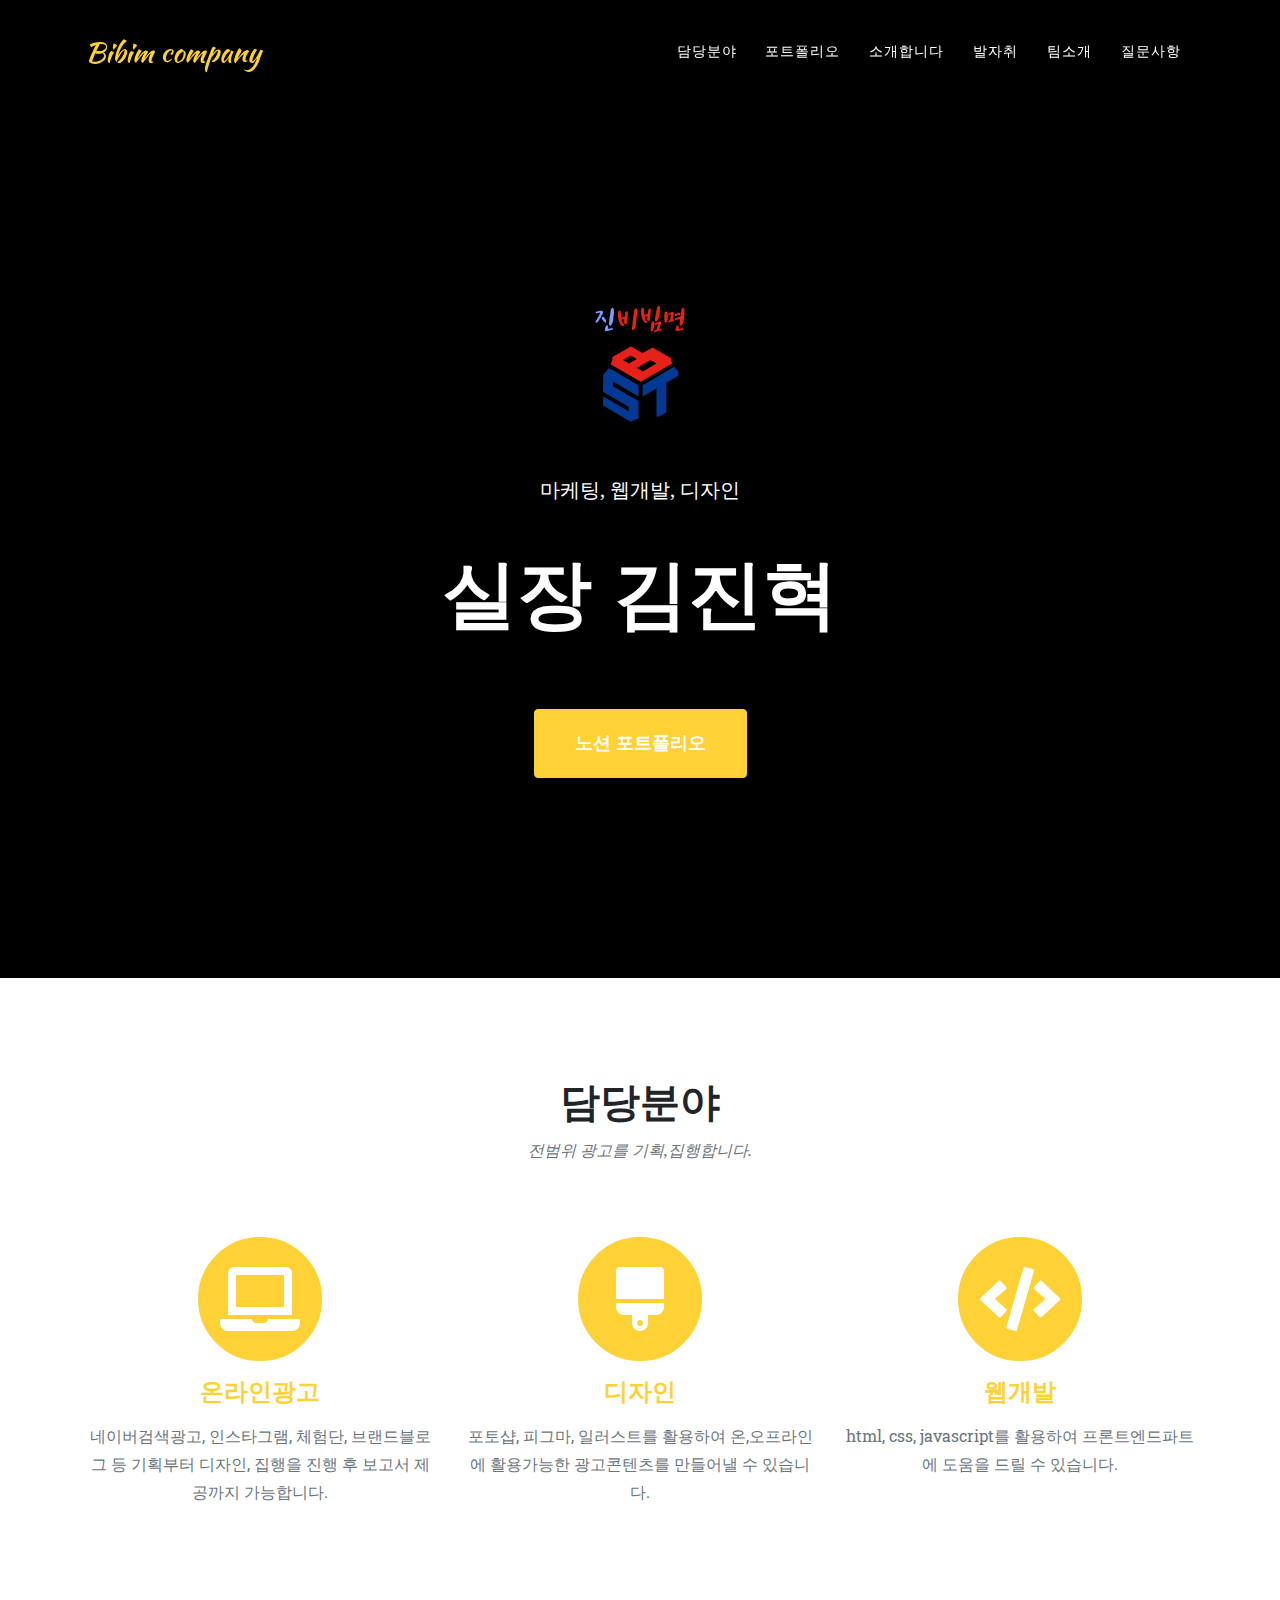
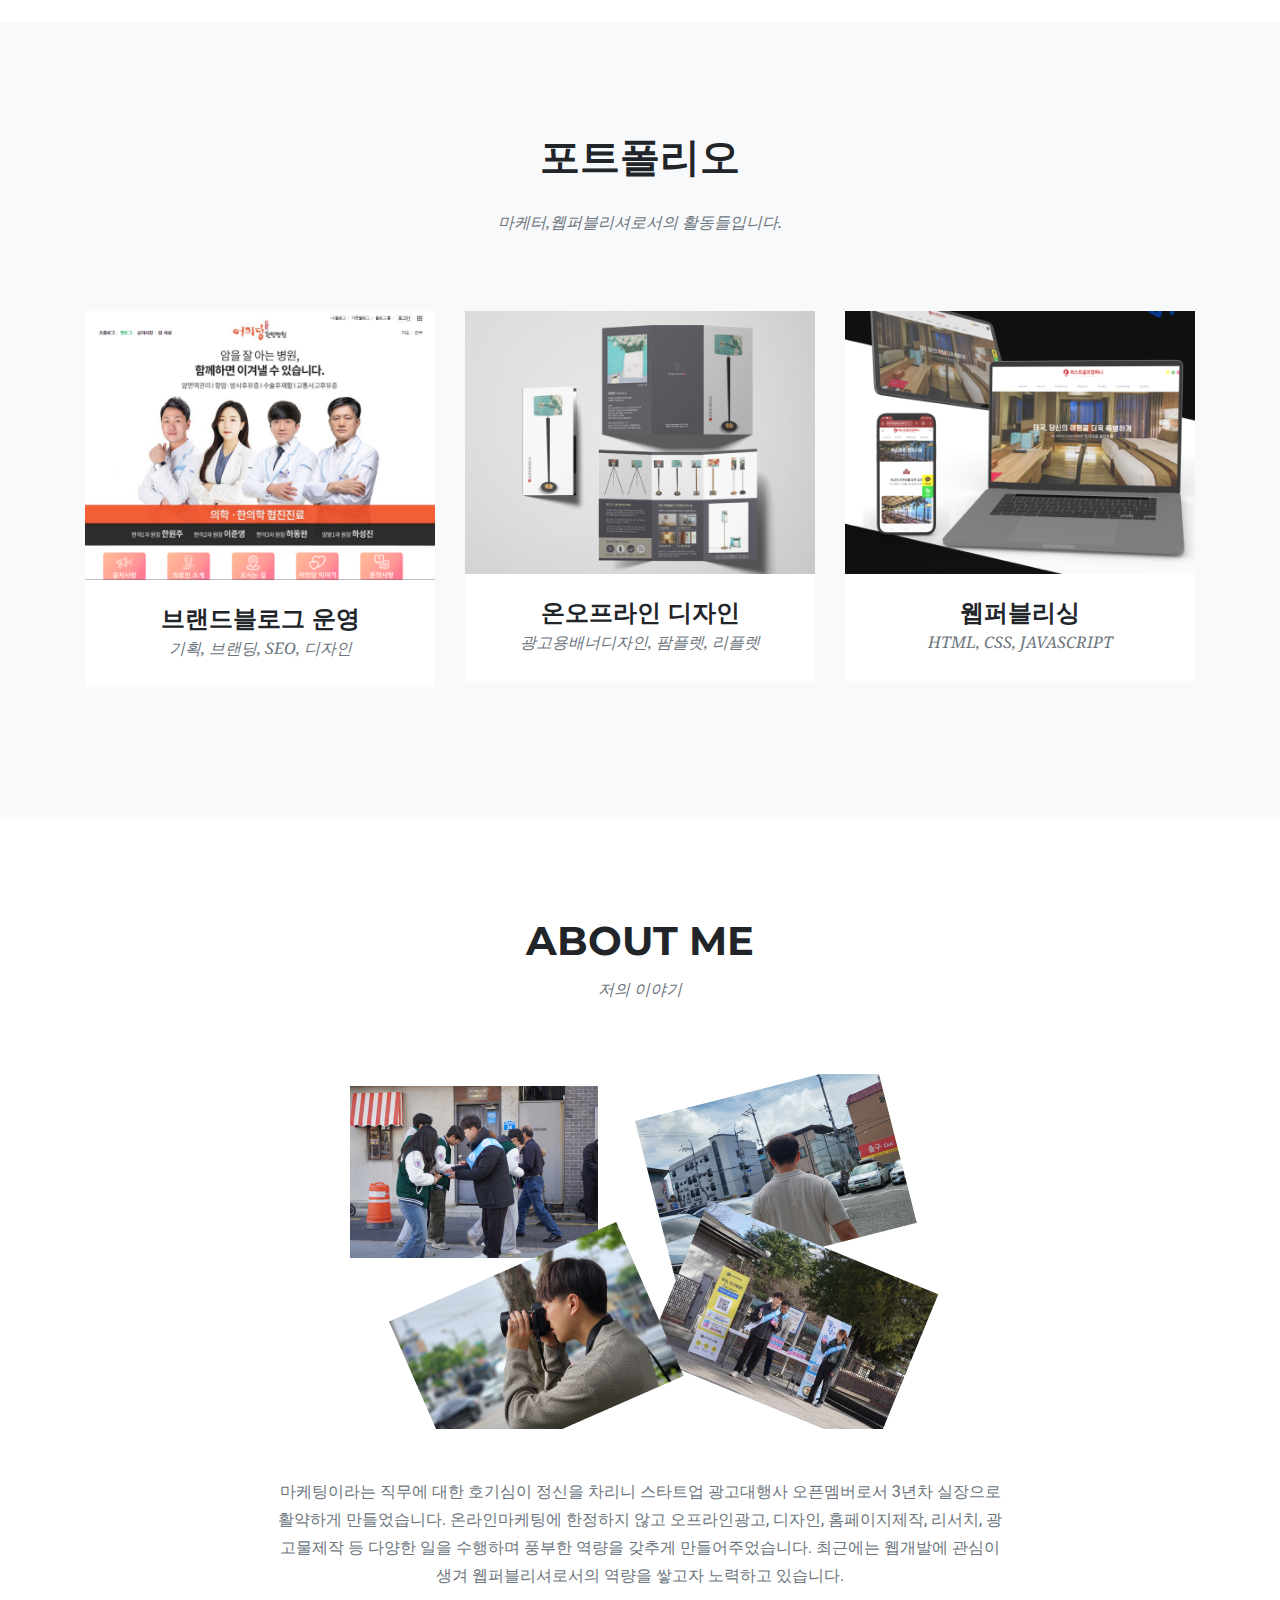
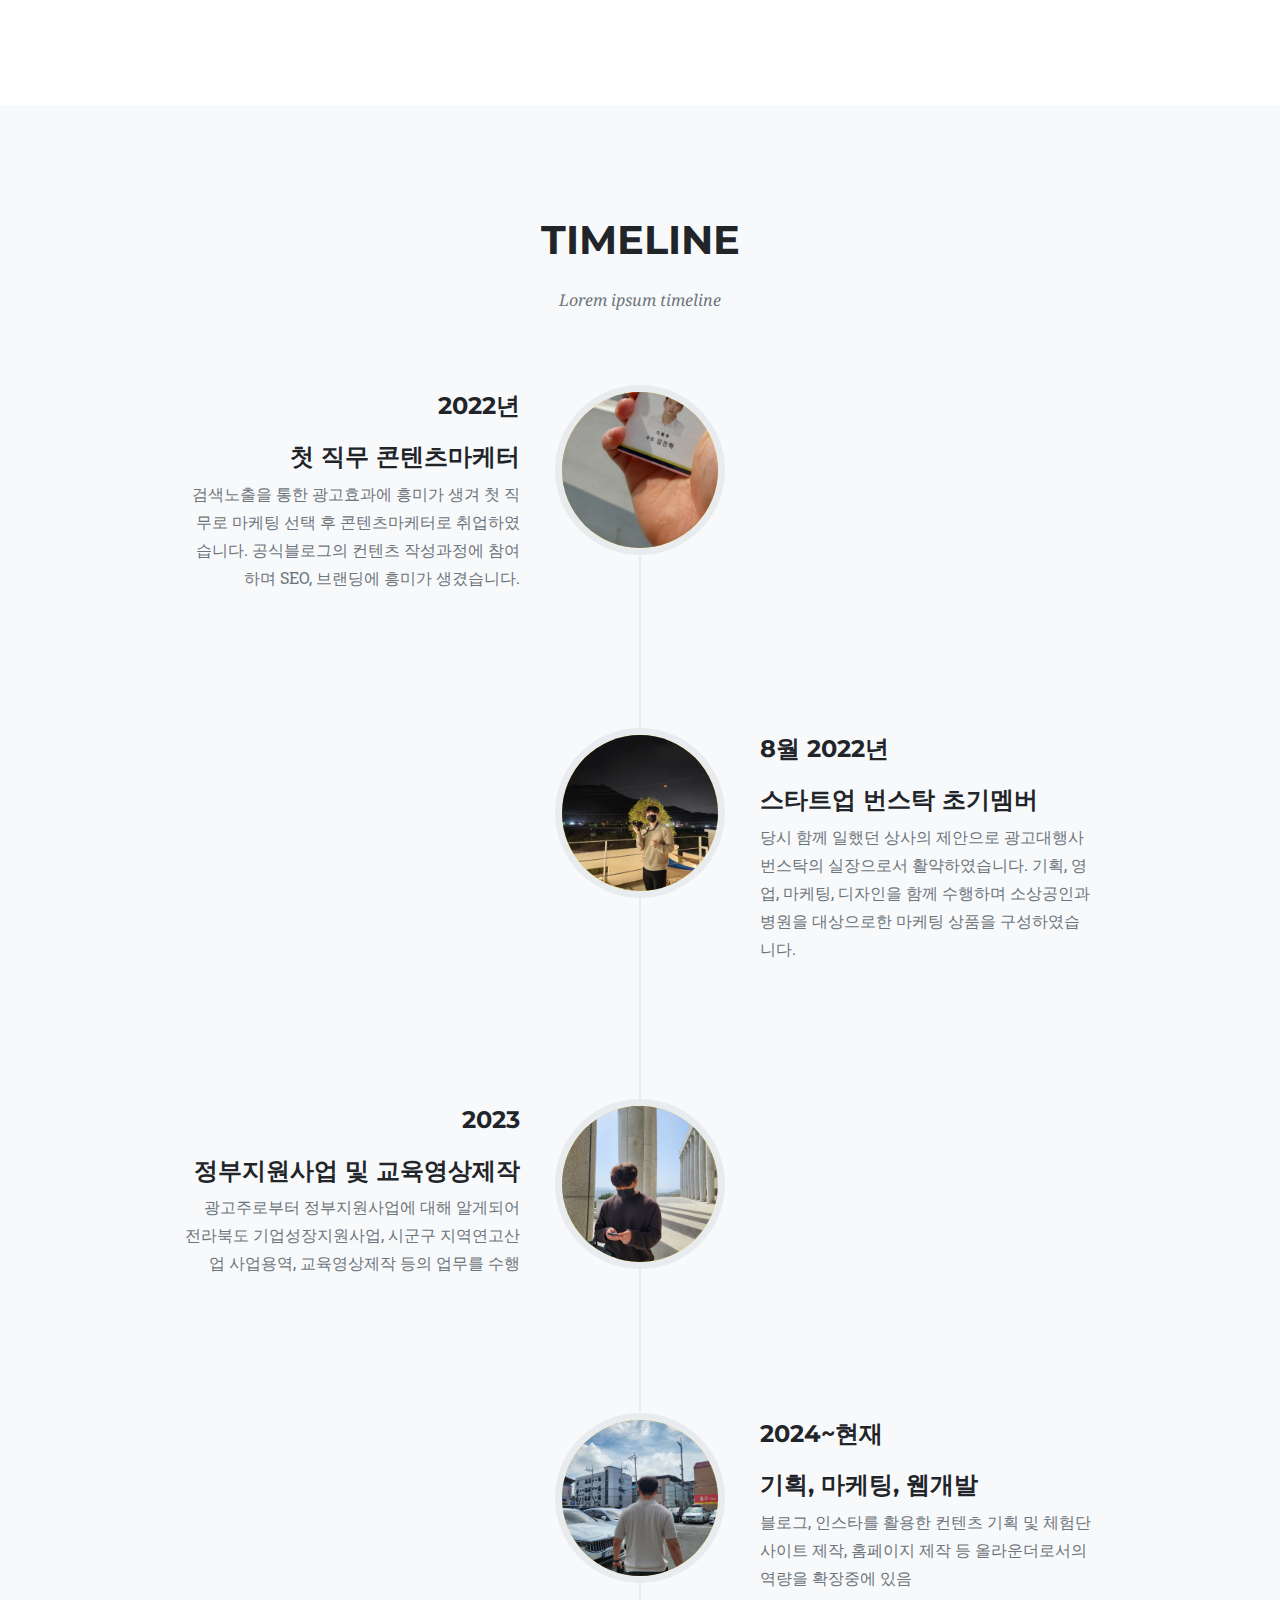
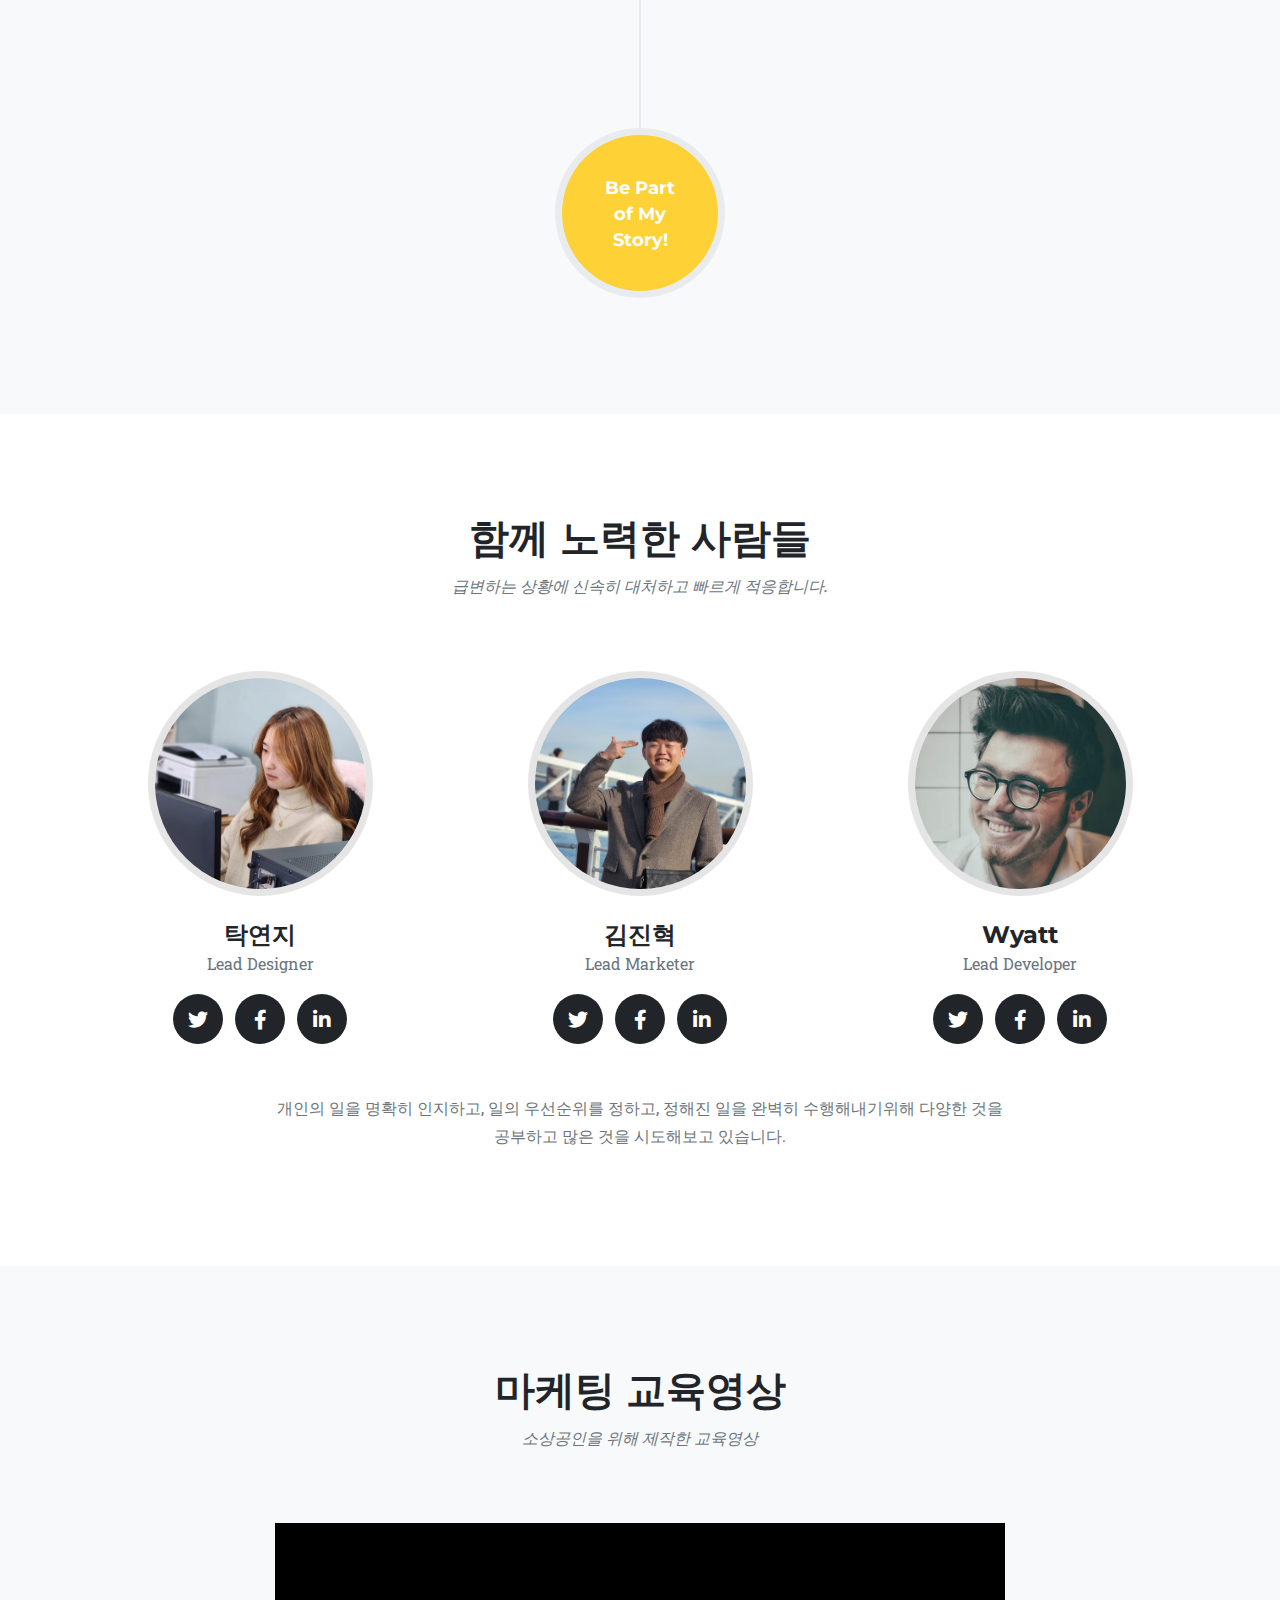
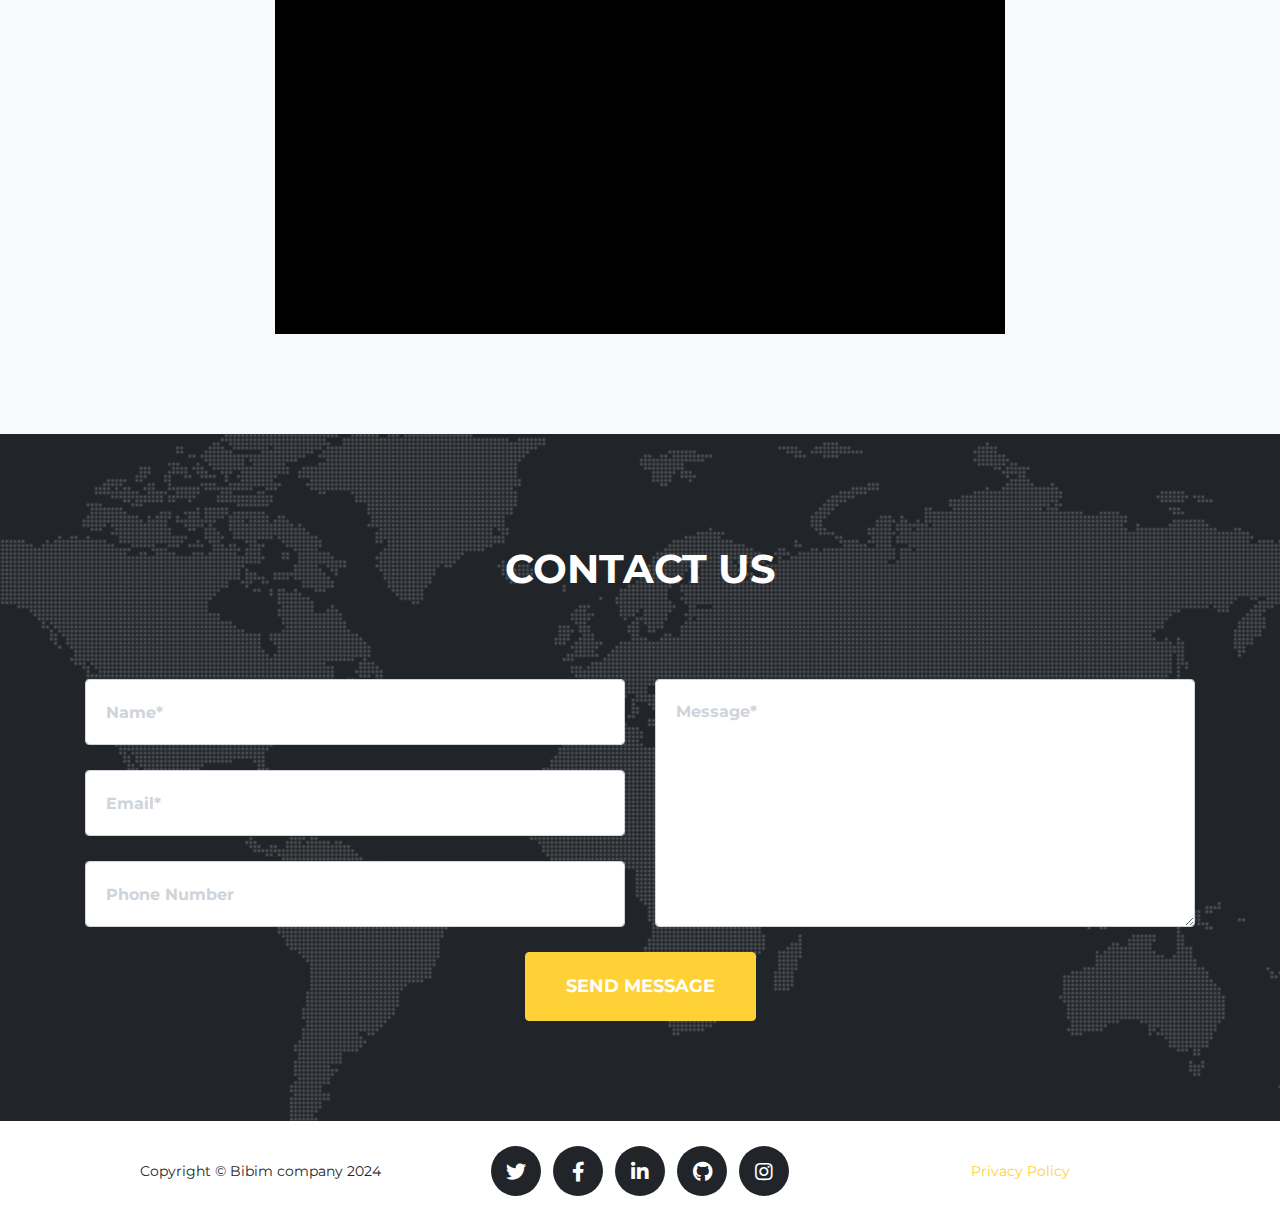
<file: index.html>
<!DOCTYPE html>
<html lang="en">

  <head>
  
<!-- Google tag (gtag.js) -->
<script async src="https://www.googletagmanager.com/gtag/js?id=G-B6THLQCXBZ"></script>
<script>
  window.dataLayer = window.dataLayer || [];
  function gtag(){dataLayer.push(arguments);}
  gtag('js', new Date());

  gtag('config', 'G-B6THLQCXBZ');
</script>

<meta property="og:image" content="assets/img/중간.png">
    <meta property="og:description" content="김실장의 홈페이지">
  <meta charset="utf-8">
  <meta name="viewport" content="width=device-width, initial-scale=1, shrink-to-fit=no">
  <meta name="description" content="Site description">
  <meta name="author" content="Your Name">
  <link rel="canonical" href="http://localhost:4000/bibimland/">

  <title>Bibim company</title>

  <!-- Bootstrap core CSS -->
  <link href="assets/css/bootstrap.min.css" rel="stylesheet" />

  <!-- Custom fonts for this template -->
  <link href="assets/css/all.min.css" rel="stylesheet" type="text/css">
  
    
      <link href="https://fonts.googleapis.com/css?family=Montserrat:400,700" rel="stylesheet" type="text/css">
    
      <link href="https://fonts.googleapis.com/css?family=Kaushan+Script" rel="stylesheet" type="text/css">
    
      <link href="https://fonts.googleapis.com/css?family=Droid+Serif:400,700,400italic,700italic" rel="stylesheet" type="text/css">
    
      <link href="https://fonts.googleapis.com/css?family=Roboto+Slab:400,100,300,700" rel="stylesheet" type="text/css">
    
  
  <!-- Custom styles for this theme -->
	  <link href="assets/css/videostyle.css" rel="stylesheet" />
  <!--<link href="assets/css/agency.min.css" rel="stylesheet">-->
  <link href="assets/css/agency.css" rel="stylesheet" />

  <!-- Page container change top padding when nav shrinks -->
  
</head>


  <body id="page-top">

        <!-- Navigation -->
  <nav class="navbar navbar-expand-lg navbar-dark fixed-top" id="mainNav">
    <div class="container">
	  <a class="navbar-brand js-scroll-trigger" href="#page-top">Bibim company</a>
      <button class="navbar-toggler navbar-toggler-right" type="button" data-toggle="collapse" data-target="#navbarResponsive" aria-controls="navbarResponsive" aria-expanded="false" aria-label="Toggle navigation">
        Menu
        <i class="fas fa-bars"></i>
      </button>
      <div class="collapse navbar-collapse" id="navbarResponsive">
        <ul class="navbar-nav text-uppercase ml-auto">
        
        
          <li class="nav-item"><a class="nav-link js-scroll-trigger" href="#services">담당분야</a></li>
        
          <li class="nav-item"><a class="nav-link js-scroll-trigger" href="#portfolio">포트폴리오</a></li>
        
          <li class="nav-item"><a class="nav-link js-scroll-trigger" href="#about">소개합니다</a></li>
        
          <li class="nav-item"><a class="nav-link js-scroll-trigger" href="#timeline">발자취</a></li>
        
          <li class="nav-item"><a class="nav-link js-scroll-trigger" href="#team">팀소개</a></li>
        
          <li class="nav-item"><a class="nav-link js-scroll-trigger" href="#contact">질문사항</a></li>
        
        
        </ul>
      </div>
    </div>
  </nav>
  <!-- End Navigation -->
  
  <!-- Header -->
  
  <header class="masthead">
  <div class="container">
    <div class="intro-text">
	      <div class="intro-image">     
        <a href="https://naver.me/F2YW3Usx" target="_blank">
          <img src="assets/img/진비빔면로고.png" alt="Image description" class="img-fluid">
        </a>
      </div>
      <div class="intro-lead-in">
        <p>마케팅, 웹개발, 디자인</p>
      </div>
      <div class="intro-heading text-uppercase">
        <p class="split-text">실장 김진혁</p>
      </div>
      <a class="btn btn-primary btn-xl text-uppercase js-scroll-trigger" href="https://trusting-tub-0de.notion.site/c681e4bc4a3e4fbf8a28fd00ad5f1ec8?pvs=4" target="_blank">노션 포트폴리오</a>
    </div>
  </div>
</header>

  
  <!-- End Header -->

<!-- Services -->
<section class="page-section" id="services">
  <div class="container">

    <div class="row">
      <div class="col-lg-12 text-center">
        <h2 class="section-heading text-uppercase">담당분야</h2>
        <h3 class="section-subheading text-muted">전범위 광고를 기획,집행합니다.</h3>
      </div>
    </div>

    <div class="row text-center">

      <div class="col-md-4">
        <a href="https://blog.naver.com/tyj4387/223432375154">
          <span class="fa-stack fa-4x">
            <i class="fas fa-circle fa-stack-2x text-primary"></i>
            <i class="fas fa-laptop fa-stack-1x fa-inverse"></i>
          </span>
          <h4 class="service-heading">온라인광고</h4>
        </a>
        <p class="text-muted">네이버검색광고, 인스타그램, 체험단, 브랜드블로그 등 기획부터 디자인, 집행을 진행 후 보고서 제공까지 가능합니다.</p>
      </div>

      <div class="col-md-4">
        <a href="https://blog.naver.com/tyj4387/223329481347">
          <span class="fa-stack fa-4x">
            <i class="fas fa-circle fa-stack-2x text-primary"></i>
            <i class="fas fa-brush fa-stack-1x fa-inverse"></i>
          </span>
          <h4 class="service-heading">디자인</h4>
        </a>
        <p class="text-muted">포토샵, 피그마, 일러스트를 활용하여 온,오프라인에 활용가능한 광고콘텐츠를 만들어낼 수 있습니다.</p>
      </div>

      <div class="col-md-4">
        <a href="https://blog.naver.com/tyj4387/223325746128">
          <span class="fa-stack fa-4x">
            <i class="fas fa-circle fa-stack-2x text-primary"></i>
            <i class="fas fa-code fa-stack-1x fa-inverse"></i>
          </span>
          <h4 class="service-heading">웹개발</h4>
        </a>
        <p class="text-muted">html, css, javascript를 활용하여 프론트엔드파트에 도움을 드릴 수 있습니다.</p>
      </div>

    </div>

  </div>
</section>


<!-- End Services -->
<!-- Portfolio Grid -->

<section class="bg-light page-section" id="portfolio">
  <div class="container">
    <div class="row">
      <div class="col-lg-12 text-center">
        <h2 class="section-heading text-uppercase"><p>포트폴리오</p>
</h2>
        <h3 class="section-subheading text-muted"><p>마케터,웹퍼블리셔로서의 활동들입니다.</p>
</h3>
      </div>
    </div>
    <div class="row">
	
      <div class="col-md-4 col-sm-6 portfolio-item">
        <a class="portfolio-link" data-toggle="modal" href="#p1">
          <div class="portfolio-hover">
            <div class="portfolio-hover-content">
              <i class="fas fa-plus fa-3x"></i>
            </div>
          </div>
          <img class="img-fluid" src="assets/img/portfolio/브랜드블로그어의당.png" alt="">
        </a>
        <div class="portfolio-caption">
          <h4>브랜드블로그 운영</h4>
          <p class="text-muted">기획, 브랜딩, SEO, 디자인</p>
        </div>
      </div>
	
      <div class="col-md-4 col-sm-6 portfolio-item">
        <a class="portfolio-link" data-toggle="modal" href="#p2">
          <div class="portfolio-hover">
            <div class="portfolio-hover-content">
              <i class="fas fa-plus fa-3x"></i>
            </div>
          </div>
          <img class="img-fluid" src="assets/img/portfolio/디자인.png" alt="">
        </a>
        <div class="portfolio-caption">
          <h4>온오프라인 디자인</h4>
          <p class="text-muted">광고용배너디자인, 팜플렛, 리플렛</p>
        </div>
      </div>
	
      <div class="col-md-4 col-sm-6 portfolio-item">
        <a class="portfolio-link" data-toggle="modal" href="#p3">
          <div class="portfolio-hover">
            <div class="portfolio-hover-content">
              <i class="fas fa-plus fa-3x"></i>
            </div>
          </div>
          <img class="img-fluid" src="assets/img/portfolio/홈페이지.png" alt="">
        </a>
        <div class="portfolio-caption">
          <h4>웹퍼블리싱</h4>
          <p class="text-muted">HTML, CSS, JAVASCRIPT</p>
        </div>
      </div>
	
    </div>
  </div>
</section>

<!-- Portfolio Modals -->


<div
  class="portfolio-modal modal fade"
  id="p1"
  tabindex="-1"
  role="dialog"
  aria-hidden="true"
>
  <div class="modal-dialog">
    <div class="modal-content">
      <div class="close-modal" data-dismiss="modal">
        <div class="lr">
          <div class="rl"></div>
        </div>
      </div>
      <div class="container">
        <div class="row">
          <div class="col-lg-8 mx-auto">
            <div class="modal-body">
              <!-- Project Details Go Here -->
              <h2 class="text-uppercase">브랜드블로그 운영</h2>
<p class="item-intro text-muted">기획, 브랜딩, SEO, 디자인</p>

<div class="row">
  <div class="col-md-6">
    <img class="img-fluid" src="assets/img/portfolio/브랜드블로그어의당.png" alt="image alt text">
  </div>

  <div class="col-md-6">
    <p><strong>콘텐츠마케팅 집행</strong><br>
      전주 어의당한방병원, 푸른안과, 노블요양원</p>

    <ul class="list-unstyled">
      <li>홈페이지형 블로그 제작</li>
      <li>SEO</li>
      <li>콘텐츠 캘린더 작성 및 집행</li>
      <li>콘텐츠 맞춤 배너 디자인</li>
    </ul>
  </div>
</div>
              <button
                class="btn btn-primary"
                data-dismiss="modal"
                type="button"
              >
                <i class="fas fa-times"></i>
                닫기
              </button>
            </div>
          </div>
        </div>
      </div>
    </div>
  </div>
</div>



<div
  class="portfolio-modal modal fade"
  id="p2"
  tabindex="-1"
  role="dialog"
  aria-hidden="true"
>
  <div class="modal-dialog">
    <div class="modal-content">
      <div class="close-modal" data-dismiss="modal">
        <div class="lr">
          <div class="rl"></div>
        </div>
      </div>
      <div class="container">
        <div class="row">
          <div class="col-lg-8 mx-auto">
            <div class="modal-body">
              <!-- Project Details Go Here -->
              <h2 class="text-uppercase">온오프라인 디자인</h2>
              <p class="item-intro text-muted">광고용배너디자인, 팜플렛, 리플렛</p>
              <img
                class="img-fluid d-block mx-auto"
                src="assets/img/portfolio/테스트디자인.png"
                alt="image alt text"
              />
              <p><p>블로그, 홈페이지에 사용되는 배너를 디자인하고, 오프라인에서 쓰일 수 있는 <br/>리플렛 디자인과 제품 배송까지 도움을 드릴 수 있습니다.</p>

<ul class="list-inline">
  <li>• 포토샵</li>
  <li>• 피그마</li>
  <li>• 일러스트</li>
</ul>

</p>
              <button
                class="btn btn-primary"
                data-dismiss="modal"
                type="button"
              >
                <i class="fas fa-times"></i>
                닫기
              </button>
            </div>
          </div>
        </div>
      </div>
    </div>
  </div>
</div>



<div
  class="portfolio-modal modal fade"
  id="p3"
  tabindex="-1"
  role="dialog"
  aria-hidden="true"
>
  <div class="modal-dialog">
    <div class="modal-content">
      <div class="close-modal" data-dismiss="modal">
        <div class="lr">
          <div class="rl"></div>
        </div>
      </div>
      <div class="container">
        <div class="row">
          <div class="col-lg-8 mx-auto">
            <div class="modal-body">
              <!-- Project Details Go Here -->
              <h2 class="text-uppercase">웹퍼블리싱</h2>
              <p class="item-intro text-muted">HTML, CSS, JAVASCRIPT</p>
              <img
                class="img-fluid d-block mx-auto"
                src="assets/img/portfolio/테스트3.png"
                alt="image alt text"
              />
              <p><p>html, css, javascript의 구조를 이해하고 적용하여 <br/>
	      프론트엔드개발, 웹퍼블리싱에도 도움을 드릴 수 있습니다.</p>

<ul class="list-inline">
  <li>• 반응형 홈페이지 제작</li>
  <li>• 랜딩페이지 제작</li>
  <li>• 웹디자인</li>
</ul>

</p>
              <button
                class="btn btn-primary"
                data-dismiss="modal"
                type="button"
              >
                <i class="fas fa-times"></i>
                닫기
              </button>
            </div>
          </div>
        </div>
      </div>
    </div>
  </div>
</div>


<!-- End Portfolio Modals -->


<!-- About -->

<section class="page-section" id="about">
  <div class="container">
    <div class="row">
      <div class="col-lg-12 text-center">
        <h2 class="section-heading text-uppercase">About me</h2>
        <h3 class="section-subheading text-muted">저의 이야기</h3>
      </div>
    </div>
    <div class="row justify-content-center">
      <div class="col-lg-8 text-center">
        <a href="https://naver.me/F2YW3Usx" target="_blank">
          <img src="assets/img/중간.png" alt="Image description" class="img-fluid">
        </a>
      </div>
    </div>
    <div class="row mt-5">  <div class="col-lg-8 mx-auto text-center">
        <div class="large text-muted">
          <p>마케팅이라는 직무에 대한 호기심이 정신을 차리니 스타트업 광고대행사 오픈멤버로서 3년차 실장으로 활약하게 만들었습니다. 온라인마케팅에 한정하지 않고 오프라인광고, 디자인, 홈페이지제작, 리서치, 광고물제작 등 다양한 일을 수행하며 풍부한 역량을 갖추게 만들어주었습니다. 최근에는 웹개발에 관심이 생겨 웹퍼블리셔로서의 역량을 쌓고자 노력하고 있습니다.</p>
        </div>
      </div>
    </div>
  </div>
</section>


<!-- End About -->
<!-- About -->

  <section class="bg-light page-section" id="timeline">
    <div class="container">
      <div class="row">
        <div class="col-lg-12 text-center">
          <h2 class="section-heading text-uppercase"><p>Timeline</p>
</h2>
          <h3 class="section-subheading text-muted">Lorem ipsum timeline</h3>
        </div>
      </div>
      <div class="row">
        <div class="col-lg-12">
          <ul class="timeline">
                <li>
              <div class="timeline-image">
                <img class="rounded-circle img-fluid" src="assets/img/timeline/시작1.png" alt="">
              </div>
              <div class="timeline-panel">
                <div class="timeline-heading">
                  <h4><p>2022년</p>
</h4>
                  <h4 class="subheading">첫 직무 콘텐츠마케터</h4>
                </div>
                <div class="timeline-body">
                  <div class="text-muted"><p>검색노출을 통한 광고효과에 흥미가 생겨 첫 직무로 마케팅 선택 후 콘텐츠마케터로 취업하였습니다. 공식블로그의 컨텐츠 작성과정에 참여하며 SEO, 브랜딩에 흥미가 생겼습니다.</p>
</div>
                </div>
              </div>
            </li>
		  
                <li class="timeline-inverted">
              
            <div class="timeline-image">
                <img class="rounded-circle img-fluid" src="assets/img/timeline/시작2.png" alt="">
              </div>
              <div class="timeline-panel">
                <div class="timeline-heading">
                  <h4><p>8월 2022년</p>
</h4>
                  <h4 class="subheading">스타트업 번스탁 초기멤버</h4>
                </div>
                <div class="timeline-body">
                  <div class="text-muted"><p>당시 함께 일했던 상사의 제안으로 광고대행사 번스탁의 실장으로서 활약하였습니다. 기획, 영업, 마케팅, 디자인을 함께 수행하며 소상공인과 병원을 대상으로한 마케팅 상품을 구성하였습니다. </p>
</div>
                </div>
              </div>
            </li>
		  
                <li>
              <div class="timeline-image">
                <img class="rounded-circle img-fluid" src="assets/img/timeline/시작3.png" alt="image alt text">
              </div>
              <div class="timeline-panel">
                <div class="timeline-heading">
                  <h4><p>2023</p>
</h4>
                  <h4 class="subheading">정부지원사업 및 교육영상제작</h4>
                </div>
                <div class="timeline-body">
                  <div class="text-muted"><p>광고주로부터 정부지원사업에 대해 알게되어 전라북도 기업성장지원사업, 시군구 지역연고산업 사업용역, 교육영상제작 등의 업무를 수행</p>
</div>
                </div>
              </div>
            </li>
		  
                <li class="timeline-inverted">
              
            <div class="timeline-image">
                <img class="rounded-circle img-fluid" src="assets/img/timeline/시작4.png" alt="">
              </div>
              <div class="timeline-panel">
                <div class="timeline-heading">
                  <h4><p>2024~현재</p>
</h4>
                  <h4 class="subheading">기획, 마케팅, 웹개발</h4>
                </div>
                <div class="timeline-body">
                  <div class="text-muted"><p>블로그, 인스타를 활용한 컨텐츠 기획 및 체험단 사이트 제작, 홈페이지 제작 등 올라운더로서의 역량을 확장중에 있음</p>
</div>
                </div>
              </div>
            </li>
		  	
            
		  	
			<li class="timeline-inverted">
              <div class="timeline-image">
                <h4>Be Part <br> of My <br> Story!</h4>
              </div>
            </li>
		  

          </ul>
        </div>
      </div>
    </div>
  </section>

<!-- End About -->

<!-- Team -->

<section class="page-section" id="team">
<div class="container">
  <div class="row">
	<div class="col-lg-12 text-center">
	  <h2 class="section-heading text-uppercase">함께 노력한 사람들</h2>
	  <h3 class="section-subheading text-muted">급변하는 상황에 신속히 대처하고 빠르게 적응합니다.</h3>
	</div>
  </div>
  <div class="row d-flex justify-content-center">
  
	<div class="col-sm-4">
	  <div class="team-member">
		<img class="mx-auto rounded-circle" src="assets/img/team/대표 탁연지 1.png" alt="">
		<h4>탁연지</h4>
		<p class="text-muted">Lead Designer</p>
		<ul class="list-inline social-buttons">
		
		  <li class="list-inline-item">
			<a href="https://twitter.com">
			  <i class="fab fa-twitter"></i>
			</a>
		  </li>
		
		  <li class="list-inline-item">
			<a href="https://facebook.com">
			  <i class="fab fa-facebook-f"></i>
			</a>
		  </li>
		
		  <li class="list-inline-item">
			<a href="https://linkedin.com">
			  <i class="fab fa-linkedin-in"></i>
			</a>
		  </li>
		
		</ul>
	  </div>
	</div>
  
	<div class="col-sm-4">
	  <div class="team-member">
		<img class="mx-auto rounded-circle" src="assets/img/team/김진혁.png" alt="">
		<h4>김진혁</h4>
		<p class="text-muted">Lead Marketer</p>
		<ul class="list-inline social-buttons">
		
		  <li class="list-inline-item">
			<a href="https://twitter.com">
			  <i class="fab fa-twitter"></i>
			</a>
		  </li>
		
		  <li class="list-inline-item">
			<a href="https://facebook.com">
			  <i class="fab fa-facebook-f"></i>
			</a>
		  </li>
		
		  <li class="list-inline-item">
			<a href="https://linkedin.com">
			  <i class="fab fa-linkedin-in"></i>
			</a>
		  </li>
		
		</ul>
	  </div>
	</div>
  
	<div class="col-sm-4">
	  <div class="team-member">
		<img class="mx-auto rounded-circle" src="assets/img/team/2.jpg" alt="">
		<h4>Wyatt</h4>
		<p class="text-muted">Lead Developer</p>
		<ul class="list-inline social-buttons">
		
		  <li class="list-inline-item">
			<a href="https://twitter.com">
			  <i class="fab fa-twitter"></i>
			</a>
		  </li>
		
		  <li class="list-inline-item">
			<a href="https://facebook.com">
			  <i class="fab fa-facebook-f"></i>
			</a>
		  </li>
		
		  <li class="list-inline-item">
			<a href="https://linkedin.com">
			  <i class="fab fa-linkedin-in"></i>
			</a>
		  </li>
		
		</ul>
	  </div>
	</div>
  
  </div>
  <div class="row">
	<div class="col-lg-8 mx-auto text-center">
	  <div class="large text-muted"><p>개인의 일을 명확히 인지하고, 일의 우선순위를 정하고, 정해진 일을 완벽히 수행해내기위해 다양한 것을 공부하고 많은 것을 시도해보고 있습니다.</p>
</div>
	</div>
  </div>
</div>
</section>

<!-- End Team -->

<!-- NEW section -->
	<section class="bg-light page-section" id="교육영상">
  <div class="container">
    <div class="row">
      <div class="col-lg-12 text-center">
        <h2 class="section-heading text-uppercase">마케팅 교육영상</h2>
        <h3 class="section-subheading text-muted">소상공인을 위해 제작한 교육영상</h3>
      </div>
    </div>

    <div class="row justify-content-center"> <!-- 여기 수정 -->
      <div class="col-lg-8"> <!-- 여기도 수정 -->
        <div class="video-container">
          <div class="fitvid">
            <iframe width="100%" height="450" src="https://www.youtube.com/embed/tGck3p5MOEc?si=3FuGS5K4V2lFx6gq" title="YouTube video player" frameborder="0" allow="accelerometer; autoplay; clipboard-write; encrypted-media; gyroscope; picture-in-picture; web-share" referrerpolicy="strict-origin-when-cross-origin" allowfullscreen></iframe>
          </div>
        </div>
      </div>
    </div>
  </div>
</section>



<!-- Contact -->

<section class="page-section" id="contact">
  <div class="container">
    <div class="row">
      <div class="col-lg-12 text-center">
        <h2 class="section-heading text-uppercase">
          <p>Contact Us</p>
</h2>
        <h3 class="section-subheading text-muted"></h3>
      </div>
    </div>
    <div class="row">
      <div class="col-lg-12">
        <form id="contactForm"
          action="https://formspree.io/mayrzpgl"
          novalidate="novalidate" method="POST">
          <!--name="sentMessage"-->
          <div class="row">
            <div class="col-md-6">
              <div class="form-group">
                <input name="name" class="form-control" id="name" type="text"
                  placeholder="Name*"
                  required="required" data-validation-required-message="Please enter your name.">
                <p class="help-block text-danger"></p>
              </div>
              <div class="form-group">
                <input name="_replyto" class="form-control" id="email" type="email"
                  placeholder="Email*"
                  required="required" data-validation-required-message="Please enter your email address.">
                <p class="help-block text-danger"></p>
              </div>
              <div class="form-group">
                <input name="phone" class="form-control" id="phone" type="tel"
                  placeholder="Phone Number"
                  required="required" data-validation-required-message="Please enter your phone number.">
                <p class="help-block text-danger"></p>
              </div>
            </div>
            <div class="col-md-6">
              <div class="form-group">
                <textarea name="message" class="form-control" id="message"
                  placeholder="Message*"
                  required="required" data-validation-required-message="Please enter a message."></textarea>
                <p class="help-block text-danger"></p>
              </div>
            </div>
            <input type="hidden" name="_subject" id="email-subject"
              value="Contact Form Submission">
            <div class="clearfix"></div>
            <div class="col-lg-12 text-center">
              <div id="success"></div>
              <button id="sendMessageButton" class="btn btn-primary btn-xl text-uppercase"
                type="submit">Send Message</button>
            </div>
            <input type="text" name="_gotcha" style="display:none">
            <input type="hidden" name="_next" value="#" />
          </div>
        </form>
      </div>
    </div>
  </div>
</section>

<!-- End Contact -->


	  <!-- Footer -->
<footer class="footer" id="footer" style="background-color: white">
  <div class="container">
    
    <div class="row align-items-center">
      <div class="col-md-4">
        <span class="copyright"
          >Copyright &copy; Bibim company 2024</span
        >
      </div>
      <!-- Social Media -->
      <div class="col-md-4">
        <ul class="list-inline social-buttons">
          
          <li class="list-inline-item">
            
            <a href="https://twitter.com">
              <i class="fab fa-twitter"></i>
            </a>
            
          </li>
          
          <li class="list-inline-item">
            
            <a href="https://facebook.com">
              <i class="fab fa-facebook-f"></i>
            </a>
            
          </li>
          
          <li class="list-inline-item">
            
            <a href="https://linkedin.com">
              <i class="fab fa-linkedin-in"></i>
            </a>
            
          </li>
          
          <li class="list-inline-item">
            
            <a href="https://github.com/apclim">
              <i class="fab fa-github"></i>
            </a>
            
          </li>
          
          <li class="list-inline-item">
            
            <a href="https://instagram.com/bibim_adventure">
              <i class="fab fa-instagram"></i>
            </a>
            
          </li>
          
        </ul>
      </div>
      <!-- Legal -->
      <div class="col-md-4">
        <ul class="list-inline quicklinks">
          <li class="list-inline-item">
            <a href="legal"
              >Privacy Policy</a
            >
          </li>
        </ul>
      </div>
    </div>
    
  </div>
</footer>

<!-- End Footer -->


	  <!-- Bootstrap core JavaScript -->
	  <script src="assets/js/jquery.min.js"></script>
	  <script src="assets/js/bootstrap.bundle.min.js"></script>

	  <!-- Plugin JavaScript -->
	  <script src="assets/js/jquery.easing.min.js"></script>

	  <!-- Contact form JavaScript -->
	  <script src="assets/js/jqBootstrapValidation.js"></script>
	  <script src="assets/js/contact_me.js"></script>

	  <!-- Custom scripts for this template -->
	  <script src="assets/js/agency.min.js"></script>
<!--제이쿼리 스크립트 추가-->
	  <script src="assets/js/jquery.min.js"></script>
<script src="assets/js/jquery.fitvids.js"></script>
	  <script>
  $(document).ready(function(){
    // Target your .container, .wrapper, .post, etc.
    $("#thing-with-videos").fitVids();
  });
</script>
  </body>
</html>
</file>
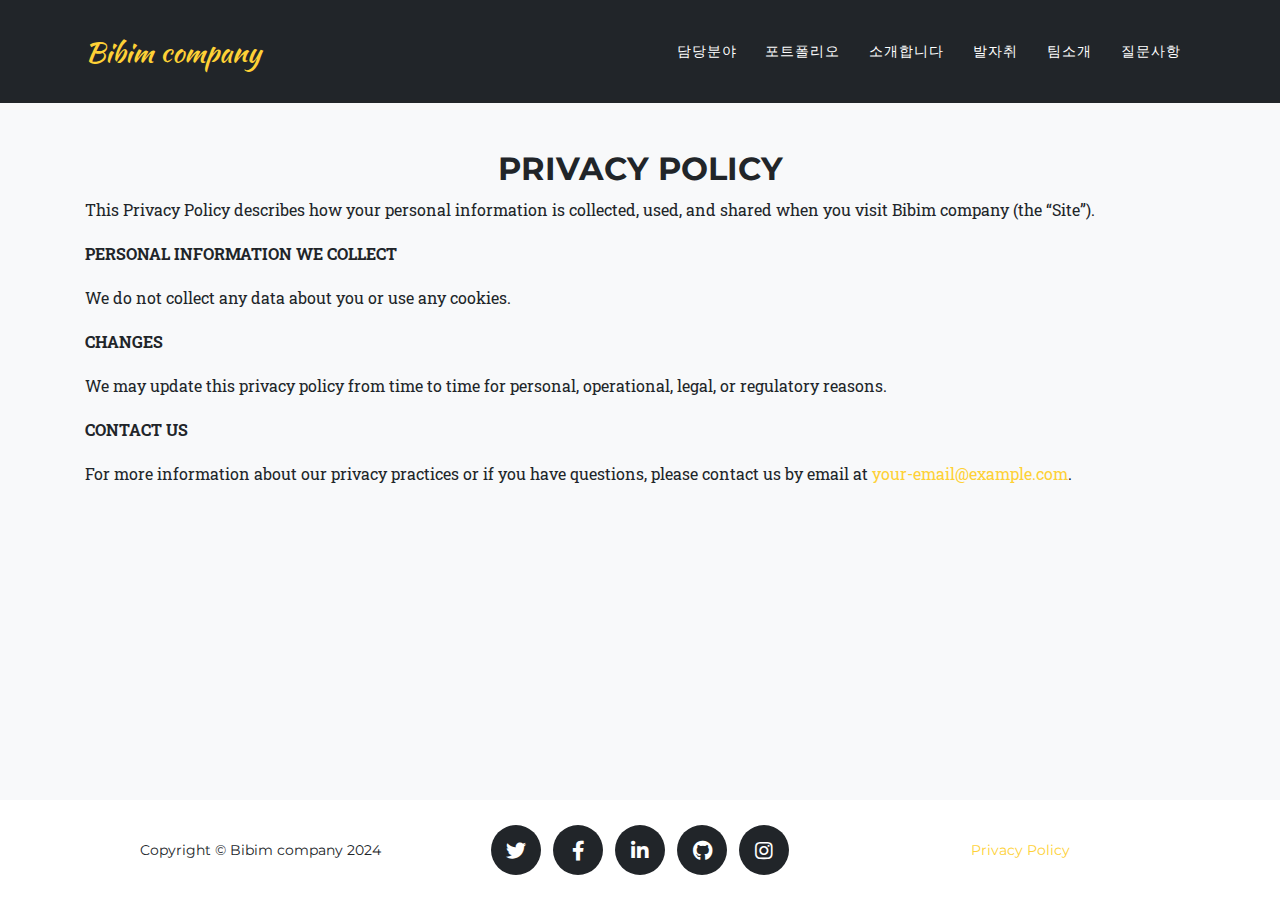
<file: legal.html>
<!DOCTYPE html>
<html lang="en">

  <head>
  

  <meta charset="utf-8">
  <meta name="viewport" content="width=device-width, initial-scale=1, shrink-to-fit=no">
  <meta name="description" content="Site description">
  <meta name="author" content="Your Name">
  <link rel="canonical" href="http://localhost:4000/bibimland/legal.html">

  <title>Privacy Policy | Bibim company</title>

  <!-- Bootstrap core CSS -->
  <link href="assets/css/bootstrap.min.css" rel="stylesheet" />

  <!-- Custom fonts for this template -->
  <link href="assets/css/all.min.css" rel="stylesheet" type="text/css">
  
    
      <link href="https://fonts.googleapis.com/css?family=Montserrat:400,700" rel="stylesheet" type="text/css">
    
      <link href="https://fonts.googleapis.com/css?family=Kaushan+Script" rel="stylesheet" type="text/css">
    
      <link href="https://fonts.googleapis.com/css?family=Droid+Serif:400,700,400italic,700italic" rel="stylesheet" type="text/css">
    
      <link href="https://fonts.googleapis.com/css?family=Roboto+Slab:400,100,300,700" rel="stylesheet" type="text/css">
    
  
  <!-- Custom styles for this theme -->
  <!--<link href="assets/css/agency.min.css" rel="stylesheet">-->
  <link href="assets/css/agency.css" rel="stylesheet" />

  <!-- Page container change top padding when nav shrinks -->
  
  <style>
    #pagecontainer {
      padding-top: 150px;
    }
    @media only screen and (max-width: 991px) {
      #pagecontainer {
        padding-top: 100px;
      }
    }
  </style>
  
</head>


  <body id="page-top">

      <!-- Navigation -->
<nav
  class="navbar navbar-expand-lg navbar-dark fixed-top"
  id="mainNav"
  style="background-color: #212529"
>
  <div class="container">
    <a class="navbar-brand js-scroll-trigger" href="/bibimland/#">Bibim company</a>
    <button
      class="navbar-toggler navbar-toggler-right"
      type="button"
      data-toggle="collapse"
      data-target="#navbarResponsive"
      aria-controls="navbarResponsive"
      aria-expanded="false"
      aria-label="Toggle navigation"
    >
      Menu<i class="fas fa-bars"></i>
    </button>
    <div class="collapse navbar-collapse" id="navbarResponsive">
      <ul class="navbar-nav text-uppercase ml-auto">
      <li class="nav-item"><a
            class="nav-link js-scroll-trigger"
            href="/bibimland/#services"
            >담당분야</a
          ></li><li class="nav-item"><a
            class="nav-link js-scroll-trigger"
            href="/bibimland/#portfolio"
            >포트폴리오</a
          ></li><li class="nav-item"><a
            class="nav-link js-scroll-trigger"
            href="/bibimland/#about"
            >소개합니다</a
          ></li><li class="nav-item"><a
            class="nav-link js-scroll-trigger"
            href="/bibimland/#timeline"
            >발자취</a
          ></li><li class="nav-item"><a
            class="nav-link js-scroll-trigger"
            href="/bibimland/#team"
            >팀소개</a
          ></li><li class="nav-item"><a
            class="nav-link js-scroll-trigger"
            href="/bibimland/#contact"
            >질문사항</a
          ></li>
      </ul>
    </div>
  </div>
</nav>
<!-- End Navigation -->



<script>
document.getElementById("page-top").className="bg-light";
</script>


<div class="container" id="pagecontainer">
<div class="col-lg-12 text-center">
	<h2 class="section-heading text-uppercase">Privacy Policy</h2>
</div>

<p>This Privacy Policy describes how your personal information is collected, used, and shared when you visit Bibim company (the “Site”).</p>

<p><strong>PERSONAL INFORMATION WE COLLECT</strong></p>

<p>We do not collect any data about you or use any cookies.</p>

<p><strong>CHANGES</strong></p>

<p>We may update this privacy policy from time to time for personal, operational, legal, or regulatory reasons.</p>

<p><strong>CONTACT US</strong></p>

<p>For more information about our privacy practices or if you have questions, please contact us by email at <a href="mailto:your-email@example.com">your-email@example.com</a>.</p>

</div>


	  <!-- Footer -->
<footer class="footer" id="footer" style="background-color: white">
  <div class="container">
    
    <div class="row align-items-center">
      <div class="col-md-4">
        <span class="copyright"
          >Copyright &copy; Bibim company 2024</span
        >
      </div>
      <!-- Social Media -->
      <div class="col-md-4">
        <ul class="list-inline social-buttons">
          
          <li class="list-inline-item">
            
            <a href="https://twitter.com">
              <i class="fab fa-twitter"></i>
            </a>
            
          </li>
          
          <li class="list-inline-item">
            
            <a href="https://facebook.com">
              <i class="fab fa-facebook-f"></i>
            </a>
            
          </li>
          
          <li class="list-inline-item">
            
            <a href="https://linkedin.com">
              <i class="fab fa-linkedin-in"></i>
            </a>
            
          </li>
          
          <li class="list-inline-item">
            
            <a href="https://github.com/apclim">
              <i class="fab fa-github"></i>
            </a>
            
          </li>
          
          <li class="list-inline-item">
            
            <a href="https://instagram.com/bibim_adventure">
              <i class="fab fa-instagram"></i>
            </a>
            
          </li>
          
        </ul>
      </div>
      <!-- Legal -->
      <div class="col-md-4">
        <ul class="list-inline quicklinks">
          <li class="list-inline-item">
            <a href="legal"
              >Privacy Policy</a
            >
          </li>
        </ul>
      </div>
    </div>
    
  </div>
</footer>

<script>
  fixPageShort();
  function fixPageShort() {
    if (window.innerHeight > document.body.offsetHeight) {
      document.getElementById("footer").style.position = "fixed";
      document.getElementById("footer").style.bottom = 0;
      document.getElementById("footer").style.right = 0;
      document.getElementById("footer").style.left = 0;
      document.getElementById("footer").style.width = "100%";
    }
  }
</script>

<!-- End Footer -->


	  <!-- Bootstrap core JavaScript -->
	  <script src="assets/js/jquery.min.js"></script>
	  <script src="assets/js/bootstrap.bundle.min.js"></script>

	  <!-- Plugin JavaScript -->
	  <script src="assets/js/jquery.easing.min.js"></script>

	  <!-- Contact form JavaScript -->
	  <script src="assets/js/jqBootstrapValidation.js"></script>
	  <script src="assets/js/contact_me.js"></script>

	  <!-- Custom scripts for this template -->
	  <script src="assets/js/agency.min.js"></script>

  </body>
</html>
</file>
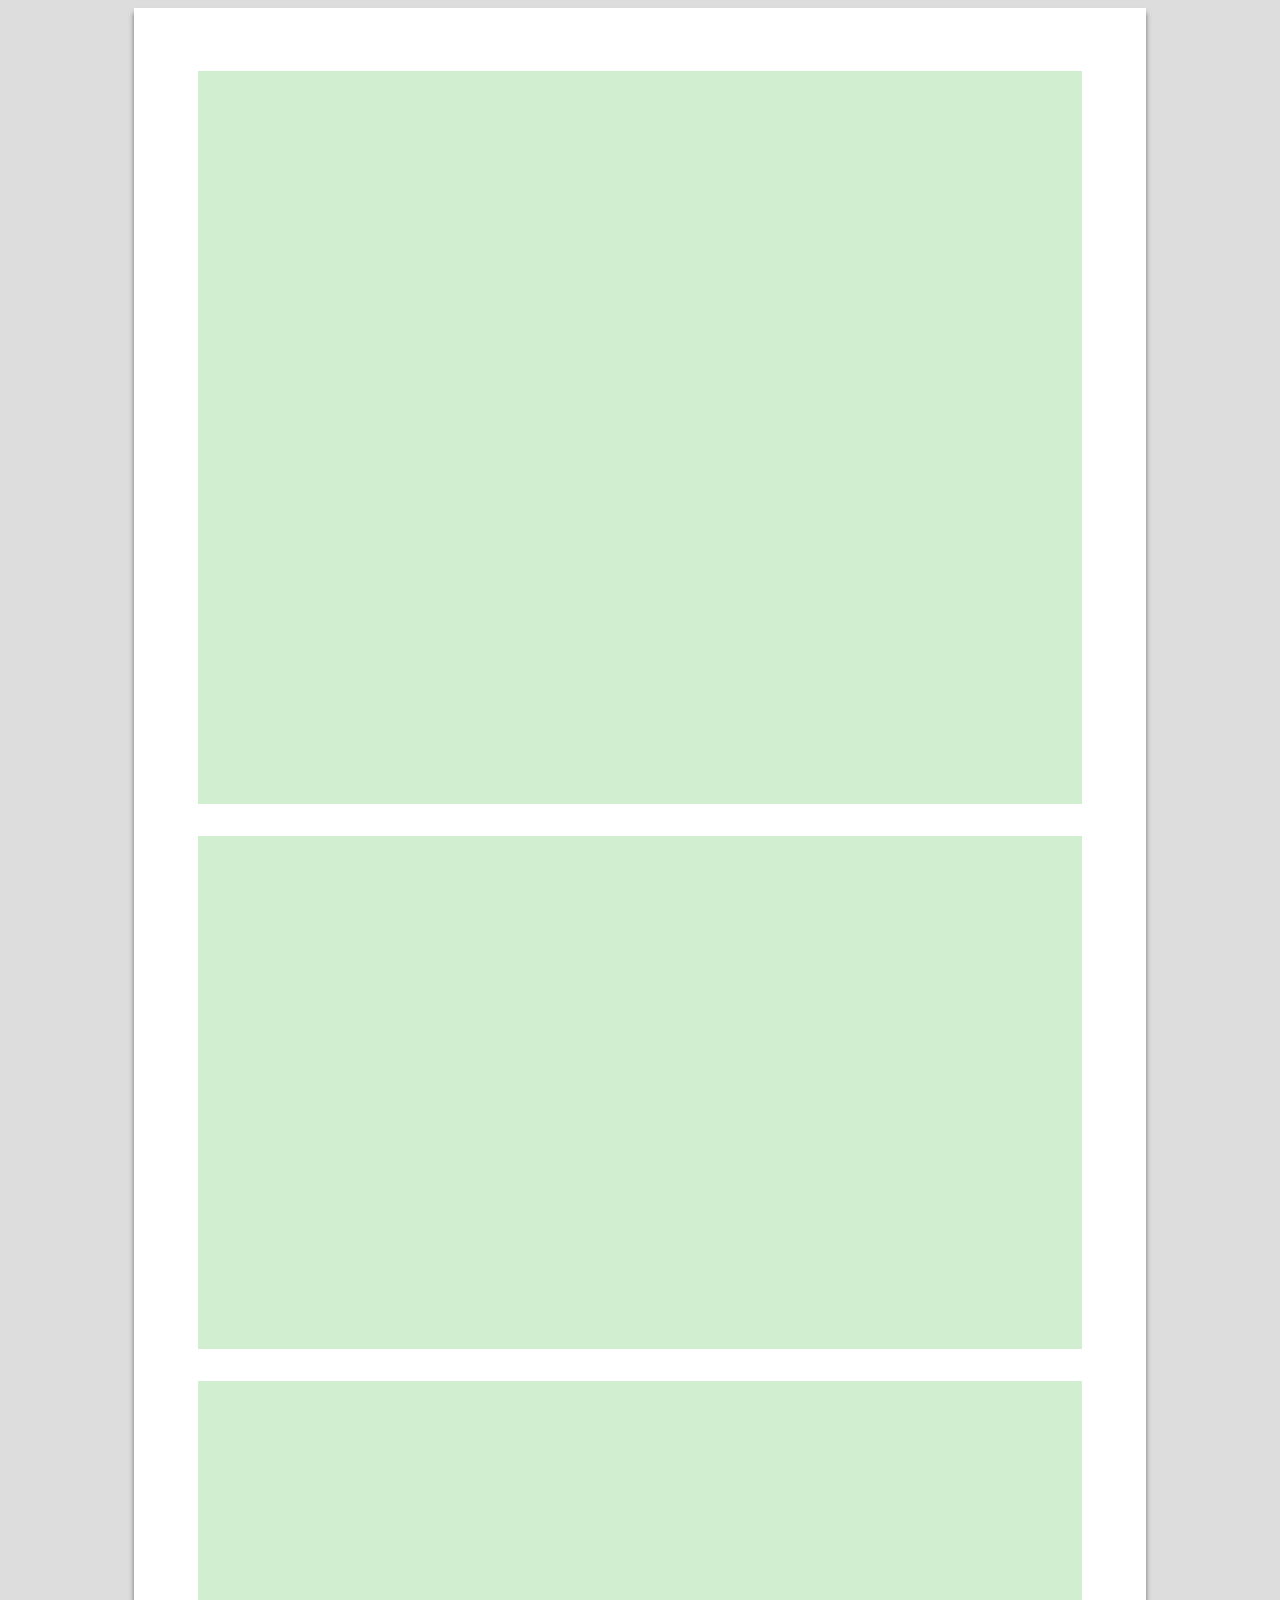
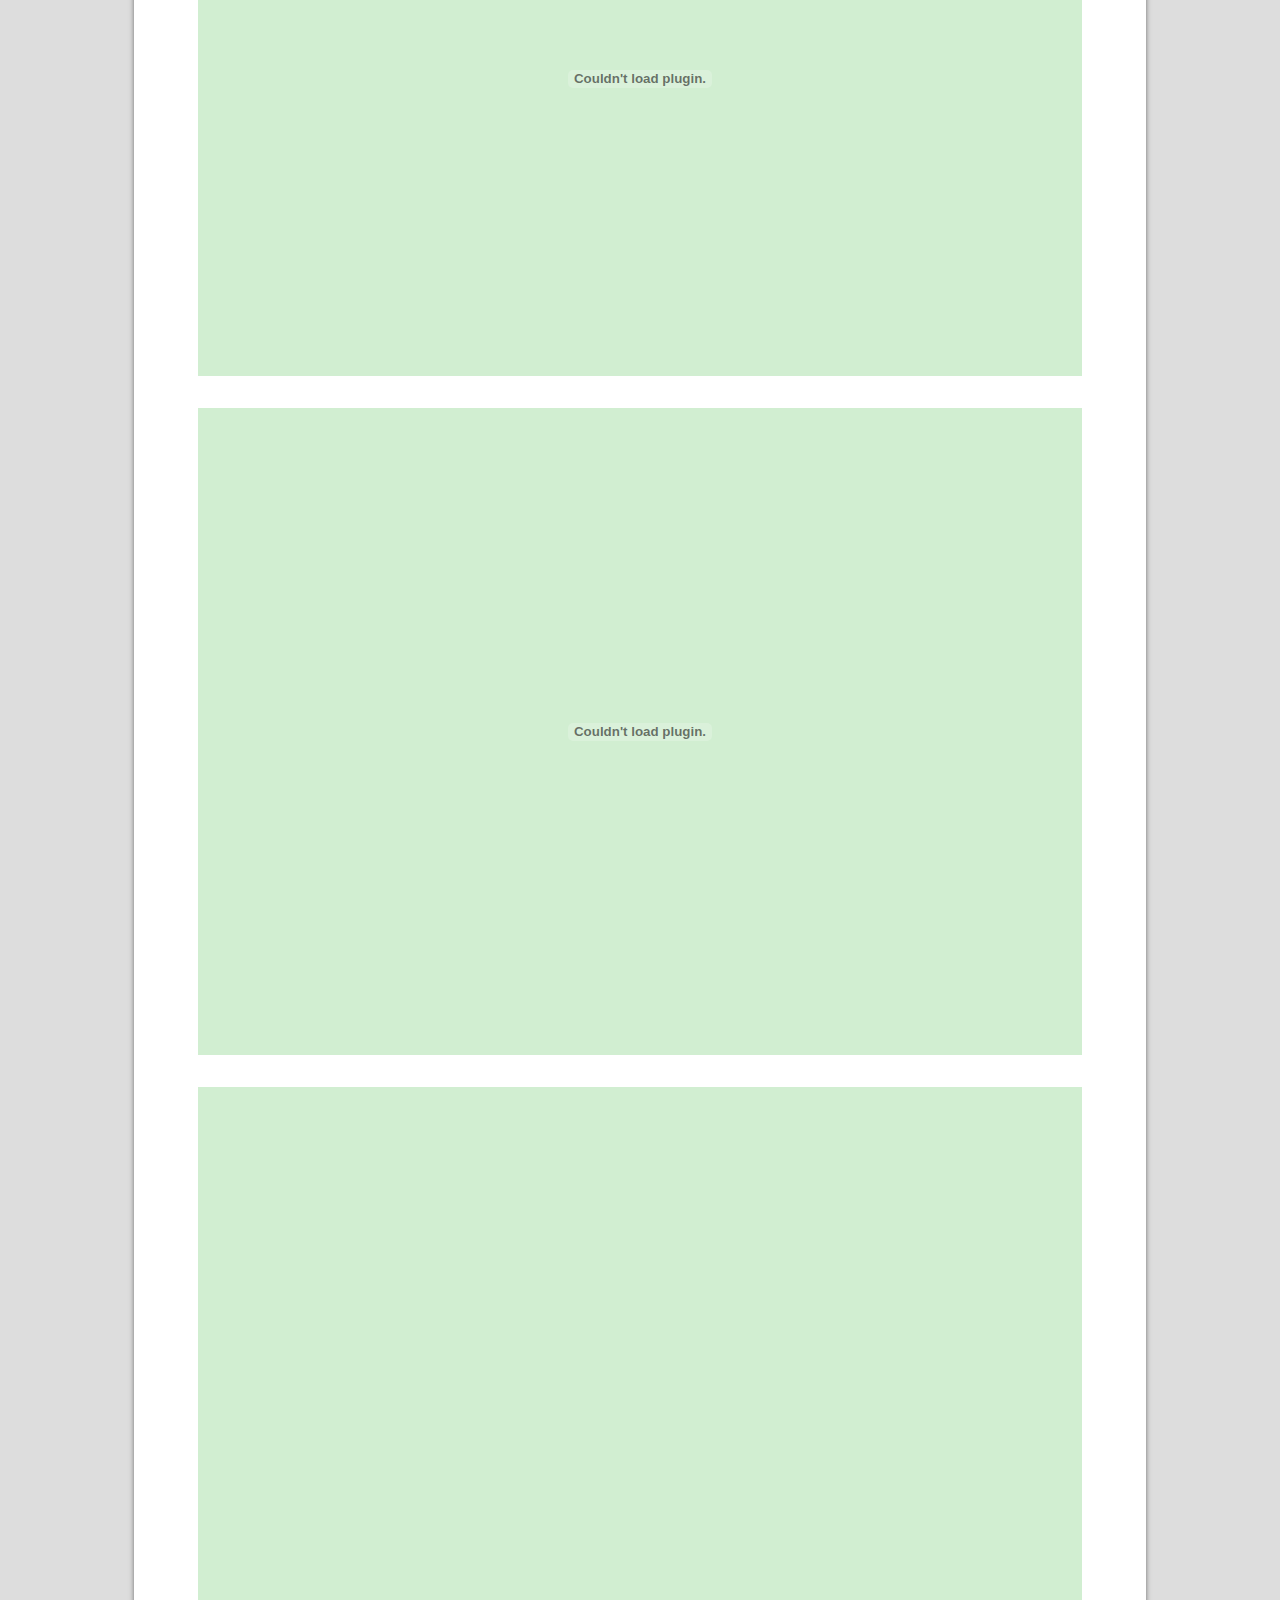
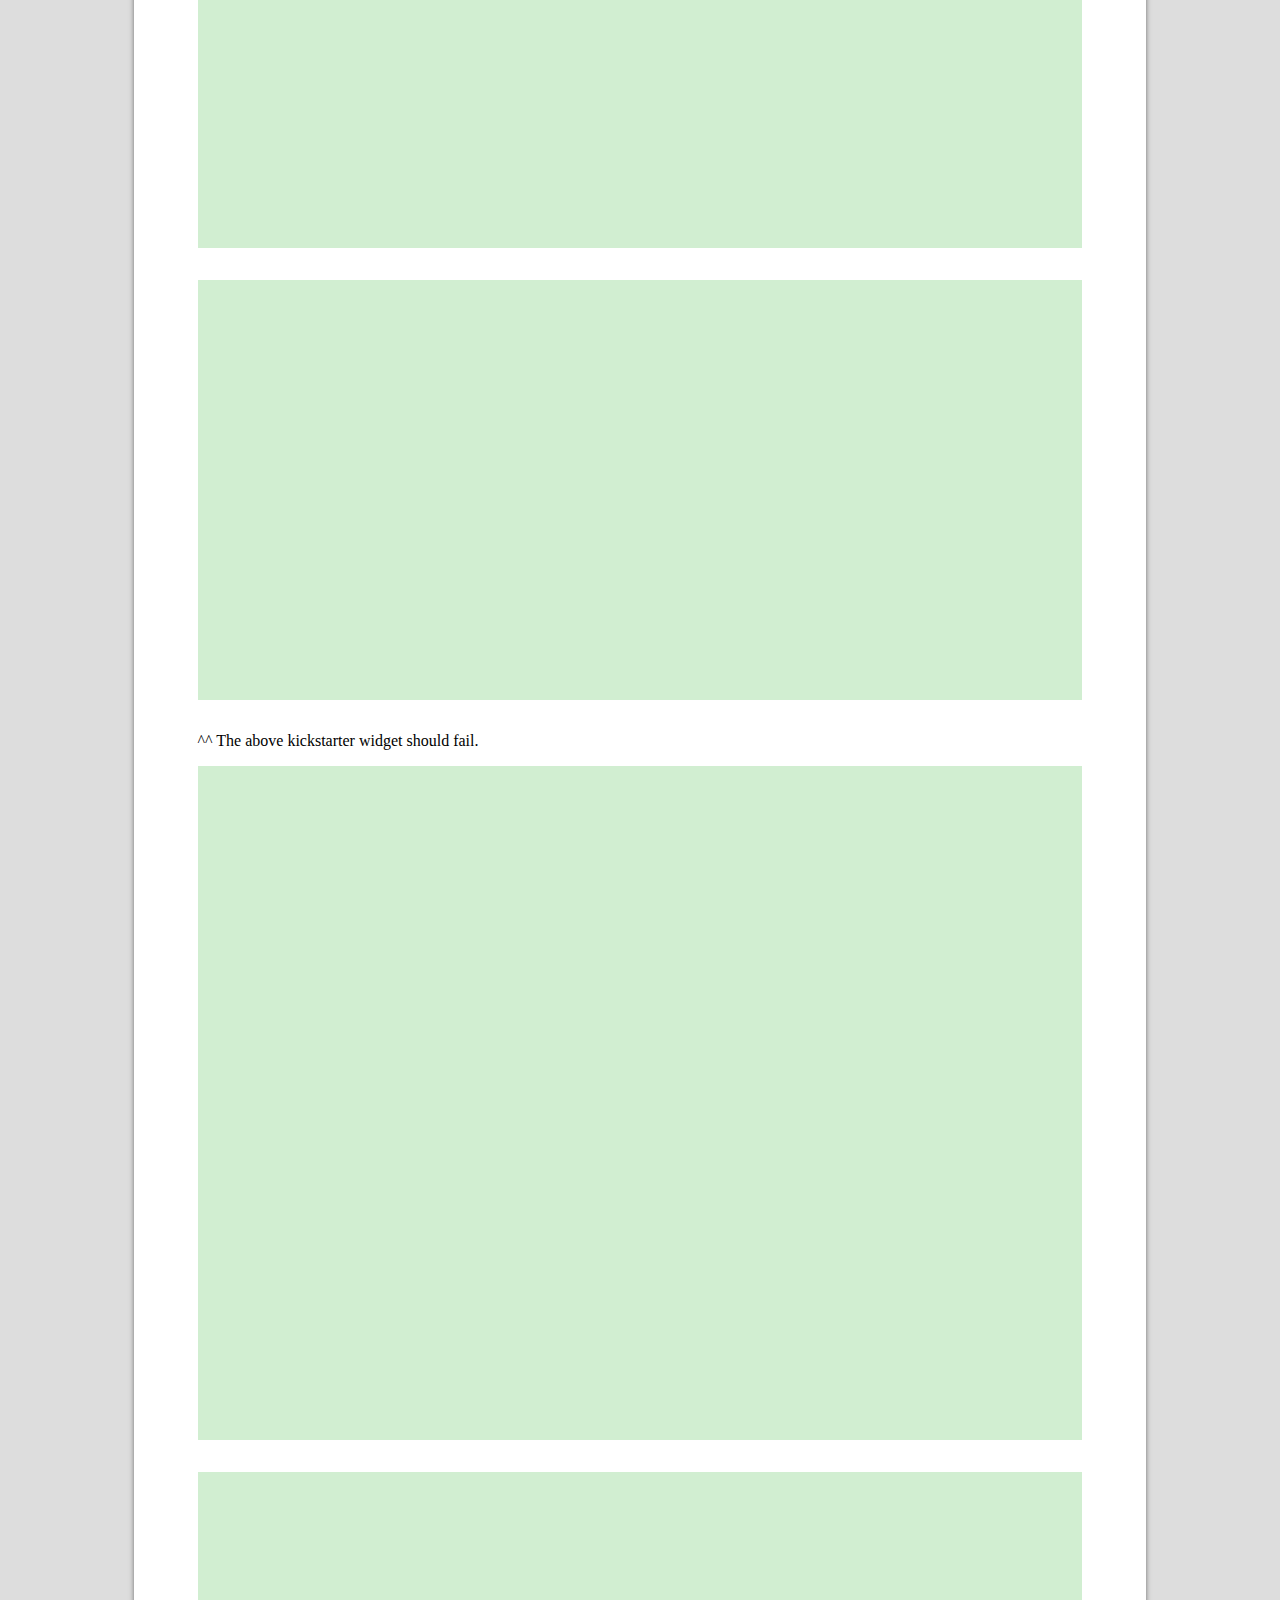
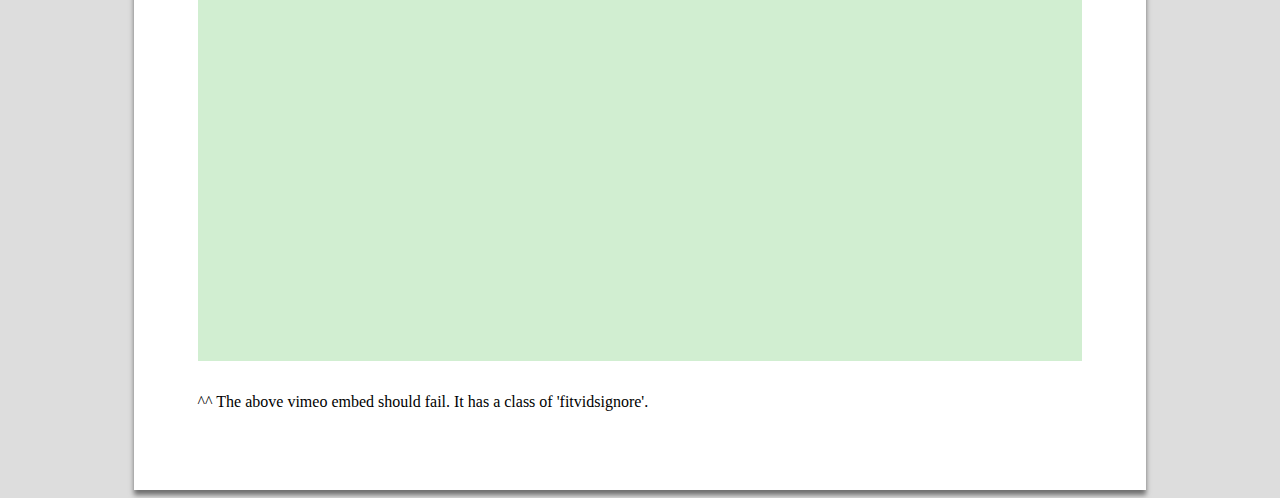
<file: assets/js/tests.html>
<!DOCTYPE html>
<html>
	<head>
        <meta name="viewport" content="width=device-width,initial-scale=1">
        <title>Fluid Width Videos with Fitvids.js</title>
        <style>
          body {
            background: #ddd;
          }

          video {
            max-width: 100%;
            height: auto;
          }

          iframe,
          embed,
          object {
            max-width: 100%;
          }

          .container {
            width: 70%;
            padding: 5%;
            margin:0px auto;
            background:#fff;
            box-shadow: 0 5px 5px rgba(0, 0, 0, 0.5);
          }

          .vendor {
            padding: 2%;
            background: #d1eed1;
            margin-bottom: 2em;
          }

          .unsupported {
            background: #fddfde;
          }
        </style>
    </head>
    <body>
      <div class="container">
        <div class="vendor">
        	<iframe width="425" height="349" src="http://www.youtube.com/embed/FKWwdQu6_ok" frameborder="0" allowfullscreen></iframe>
	      </div>
	      <div class="vendor">
        	<iframe src="http://player.vimeo.com/video/25708134?title=0&amp;byline=0&amp;portrait=0" width="400" height="225" frameborder="0"></iframe>
        </div>
        <div class="vendor">
        	<object classid="clsid:D27CDB6E-AE6D-11cf-96B8-444553540000" width="437" height="288" id="viddler"><param name="movie" value="http://www.viddler.com/player/d6c37b62/" /><param name="allowScriptAccess" value="always" /><param name="allowFullScreen" value="true" /><param name="flashvars" value="fake=1"/><embed src="http://www.viddler.com/player/d6c37b62/" width="437" height="288" type="application/x-shockwave-flash" allowScriptAccess="always" allowFullScreen="true" flashvars="fake=1" name="viddler" ></embed></object>
        </div>
        <div class="vendor">
        	<embed src="http://blip.tv/play/AYHCnikC" type="application/x-shockwave-flash" width="550" height="396" wmode="transparent" allowscriptaccess="always" allowfullscreen="true" ></embed>
        </div>
        <div class="vendor">
<iframe frameborder="0" height="410px" src="http://www.kickstarter.com/projects/30453381/the-shape-of-design/widget/video.html" width="480px"></iframe>
        </div>
        <div class="vendor">
          <iframe frameborder="0" height="380" src="http://www.kickstarter.com/projects/150422311/screencasting-a-complete-redesign/widget/card.html" width="220"></iframe>
        </div>
        <p>^^ The above kickstarter widget should fail.</p>
        <div class="vendor">
          <iframe width="520px" height="391px" src="http://socialcam.com/videos/XRMP3Y5t/embed?utm_campaign=web&utm_source=embed" frameborder="0" allowfullscreen></iframe>
        </div>
        <div class="vendor">
          <iframe class="fitvidsignore" src="http://player.vimeo.com/video/28523422?title=0&amp;byline=0&amp;portrait=0&amp;color=4584be" width="800/embed/?moog_width=800" height="450" frameborder="0"></iframe>
        </div>
        <p>^^ The above vimeo embed should fail. It has a class of 'fitvidsignore'.

      </div>

      <script src="http://ajax.googleapis.com/ajax/libs/jquery/1.10.2/jquery.min.js"></script>
      <script src="jquery.fitvids.js"></script>
      <script>
        // Basic FitVids Test
        $(".container").fitVids();
        // Custom selector and No-Double-Wrapping Prevention Test
        $(".container").fitVids({ customSelector: "iframe[src^='http://socialcam.com']"});
      </script>
      </body>
  </html>
</file>
<file: assets/css/videostyle.css>
.video-container {
  position: relative;
  padding-bottom: 56.25%; /* 16:9 비율을 유지 */
  height: 0;
  overflow: hidden;
  max-width: 100%;
  background: #000;
  margin: 0 auto;
}

.video-container iframe {
  position: absolute;
  top: 0;
  left: 0;
  width: 100%;
  height: 100%;
}

@media (max-width: 768px) {
  .video-container {
    padding-bottom: 75%; /* 모바일에서는 더 큰 비율로 설정 */
  } .split-text{white-space: pre-wrap;/*공백과 줄 바꿈을 그대로 유지*/
                .split-text::after{
                  content: '홈페이지';
                  display: block; /*줄바꿈을 위해 블록 요소로 표시 */
                  .split-text {
    content: '김진혁의';
    display: block; /* 줄 바꿈을 위해 블록 요소로 표시 */
}
                }
/*메인텍스트간 여백 조정 */
.intro-text .intro-lead-in p {
    margin-bottom: 0px; /* 간격을 원하는 크기로 설정 */
}

.intro-text .intro-heading p {
    margin-top: 0px; /* 간격을 원하는 크기로 설정 */
}
</file>
<file: assets/css/agency.css>
@charset "UTF-8";
body {
  overflow-x: hidden;
  font-family: "Roboto Slab", -apple-system, BlinkMacSystemFont, "Segoe UI", Roboto, "Helvetica Neue", Arial, sans-serif, "Apple Color Emoji", "Segoe UI Emoji", "Segoe UI Symbol", "Noto Color Emoji";
}

p {
  line-height: 1.75;
}

a {
  color: #fed136;
}
a:hover {
  color: #fec503;
}

.text-primary {
  color: #fed136 !important;
}

h1,
h2,
h3,
h4,
h5,
h6 {
  font-weight: 700;
  font-family: "Montserrat", -apple-system, BlinkMacSystemFont, "Segoe UI", Roboto, "Helvetica Neue", Arial, sans-serif, "Apple Color Emoji", "Segoe UI Emoji", "Segoe UI Symbol", "Noto Color Emoji";
}

.page-section {
  padding: 100px 0;
}
.page-section h2.section-heading {
  font-size: 40px;
  margin-top: 0;
  margin-bottom: 15px;
}
.page-section h3.section-subheading {
  font-size: 16px;
  font-weight: 400;
  font-style: italic;
  margin-bottom: 75px;
  text-transform: none;
  font-family: "Droid Serif", -apple-system, BlinkMacSystemFont, "Segoe UI", Roboto, "Helvetica Neue", Arial, sans-serif, "Apple Color Emoji", "Segoe UI Emoji", "Segoe UI Symbol", "Noto Color Emoji";
}

@media (min-width: 768px) {
  section {
    padding: 150px 0;
  }
}
::-moz-selection {
  background: #fed136;
  text-shadow: none;
}

::selection {
  background: #fed136;
  text-shadow: none;
}

img::selection {
  background: transparent;
}

img::-moz-selection {
  background: transparent;
}

.btn {
  font-family: "Montserrat", -apple-system, BlinkMacSystemFont, "Segoe UI", Roboto, "Helvetica Neue", Arial, sans-serif, "Apple Color Emoji", "Segoe UI Emoji", "Segoe UI Symbol", "Noto Color Emoji";
  font-weight: 700;
}

.btn-xl {
  font-size: 18px;
  padding: 20px 40px;
}

.btn-primary {
  background-color: #fed136;
  border-color: #fed136;
}
.btn-primary:active, .btn-primary:focus, .btn-primary:hover {
  background-color: #fec810 !important;
  border-color: #fec810 !important;
  color: white;
}
.btn-primary:active, .btn-primary:focus {
  box-shadow: 0 0 0 0.2rem rgba(254, 209, 55, 0.5) !important;
}

#mainNav {
  background-color: #212529;
}
#mainNav .navbar-toggler {
  font-size: 12px;
  right: 0;
  padding: 13px;
  text-transform: uppercase;
  color: white;
  border: 0;
  background-color: #fed136;
  font-family: "Montserrat", -apple-system, BlinkMacSystemFont, "Segoe UI", Roboto, "Helvetica Neue", Arial, sans-serif, "Apple Color Emoji", "Segoe UI Emoji", "Segoe UI Symbol", "Noto Color Emoji";
}
#mainNav .navbar-brand {
  color: #fed136;
  font-family: "Kaushan Script", -apple-system, BlinkMacSystemFont, "Segoe UI", Roboto, "Helvetica Neue", Arial, sans-serif, "Apple Color Emoji", "Segoe UI Emoji", "Segoe UI Symbol", "Noto Color Emoji";
}
#mainNav .navbar-brand.active, #mainNav .navbar-brand:active, #mainNav .navbar-brand:focus, #mainNav .navbar-brand:hover {
  color: #fec503;
}
#mainNav .navbar-nav .nav-item .nav-link {
  font-size: 90%;
  font-weight: 400;
  padding: 0.75em 0;
  letter-spacing: 1px;
  color: white;
  font-family: "Montserrat", -apple-system, BlinkMacSystemFont, "Segoe UI", Roboto, "Helvetica Neue", Arial, sans-serif, "Apple Color Emoji", "Segoe UI Emoji", "Segoe UI Symbol", "Noto Color Emoji";
}
#mainNav .navbar-nav .nav-item .nav-link.active, #mainNav .navbar-nav .nav-item .nav-link:hover {
  color: #fed136;
}

@media (min-width: 992px) {
  #mainNav {
    padding-top: 25px;
    padding-bottom: 25px;
    -webkit-transition: padding-top 0.3s, padding-bottom 0.3s;
    -moz-transition: padding-top 0.3s, padding-bottom 0.3s;
    transition: padding-top 0.3s, padding-bottom 0.3s;
    border: none;
    background-color: transparent;
  }
  #mainNav .navbar-brand {
    font-size: 1.75em;
    -webkit-transition: all 0.3s;
    -moz-transition: all 0.3s;
    transition: all 0.3s;
  }
  #mainNav .navbar-nav .nav-item .nav-link {
    padding: 1.1em 1em !important;
  }
  #mainNav.navbar-shrink {
    padding-top: 0;
    padding-bottom: 0;
    background-color: #212529;
  }
  #mainNav.navbar-shrink .navbar-brand {
    font-size: 1.25em;
    padding: 12px 0;
  }
}
#scrolling-clients {
  display: flex;
  flex-wrap: nowrap;
  overflow-x: scroll;
  overflow-y: hidden;
}

#col-md-3 col-sm-6 {
  flex: 0 0 auto;
}

header.masthead {
  text-align: center;
  color: white;
  background-image: url("../img/블랙배경.png");
  background-repeat: no-repeat;
  background-attachment: scroll;
  background-position: center center;
  background-size: cover;
}
header.masthead .intro-text {
  padding-top: 150px;
  padding-bottom: 100px;
}
header.masthead .intro-text .intro-lead-in {
  font-size: 20px;
  line-height: 15px;
  padding-top: 50px;
  padding-bottom: 5px;
  font-family: "Droid Serif", -apple-system, BlinkMacSystemFont, "Segoe UI", Roboto, "Helvetica Neue", Arial, sans-serif, "Apple Color Emoji", "Segoe UI Emoji", "Segoe UI Symbol", "Noto Color Emoji";
}
header.masthead .intro-text .intro-heading {
  font-size: 50px;
  font-weight: 700;
  line-height: 50px;
  margin-bottom: 25px;
  font-family: "Montserrat", -apple-system, BlinkMacSystemFont, "Segoe UI", Roboto, "Helvetica Neue", Arial, sans-serif, "Apple Color Emoji", "Segoe UI Emoji", "Segoe UI Symbol", "Noto Color Emoji";
}

@media (min-width: 768px) {
  header.masthead .intro-text {
    padding-top: 300px;
    padding-bottom: 200px;
  }
  header.masthead .intro-text .intro-lead-in {
    font-size: 20px;
    line-height: 15px;
    padding-top: 50px;
    padding-bottom: 5px;
    font-family: "Droid Serif", -apple-system, BlinkMacSystemFont, "Segoe UI", Roboto, "Helvetica Neue", Arial, sans-serif, "Apple Color Emoji", "Segoe UI Emoji", "Segoe UI Symbol", "Noto Color Emoji";
  }
  header.masthead .intro-text .intro-heading {
    font-size: 75px;
    font-weight: 700;
    line-height: 75px;
    margin-bottom: 50px;
    font-family: "Montserrat", -apple-system, BlinkMacSystemFont, "Segoe UI", Roboto, "Helvetica Neue", Arial, sans-serif, "Apple Color Emoji", "Segoe UI Emoji", "Segoe UI Symbol", "Noto Color Emoji";
  }
}
.service-heading {
  margin: 15px 0;
  text-transform: none;
}

#portfolio .portfolio-item {
  right: 0;
  margin: 0 0 15px;
}
#portfolio .portfolio-item .portfolio-link {
  position: relative;
  display: block;
  max-width: 400px;
  margin: 0 auto;
  cursor: pointer;
}
#portfolio .portfolio-item .portfolio-link .portfolio-hover {
  position: absolute;
  width: 100%;
  height: 100%;
  -webkit-transition: all ease 0.5s;
  -moz-transition: all ease 0.5s;
  transition: all ease 0.5s;
  opacity: 0;
  background: rgba(254, 209, 54, 0.9);
}
#portfolio .portfolio-item .portfolio-link .portfolio-hover:hover {
  opacity: 1;
}
#portfolio .portfolio-item .portfolio-link .portfolio-hover .portfolio-hover-content {
  font-size: 20px;
  position: absolute;
  top: 50%;
  width: 100%;
  height: 20px;
  margin-top: -12px;
  text-align: center;
  color: white;
}
#portfolio .portfolio-item .portfolio-link .portfolio-hover .portfolio-hover-content i {
  margin-top: -12px;
}
#portfolio .portfolio-item .portfolio-link .portfolio-hover .portfolio-hover-content h3,
#portfolio .portfolio-item .portfolio-link .portfolio-hover .portfolio-hover-content h4 {
  margin: 0;
}
#portfolio .portfolio-item .portfolio-caption {
  max-width: 400px;
  margin: 0 auto;
  padding: 25px;
  text-align: center;
  background-color: #fff;
}
#portfolio .portfolio-item .portfolio-caption h4 {
  margin: 0;
  text-transform: none;
}
#portfolio .portfolio-item .portfolio-caption p {
  font-size: 16px;
  font-style: italic;
  margin: 0;
  font-family: "Droid Serif", -apple-system, BlinkMacSystemFont, "Segoe UI", Roboto, "Helvetica Neue", Arial, sans-serif, "Apple Color Emoji", "Segoe UI Emoji", "Segoe UI Symbol", "Noto Color Emoji";
}
#portfolio * {
  z-index: 2;
}

@media (min-width: 767px) {
  #portfolio .portfolio-item {
    margin: 0 0 30px;
  }
}
.portfolio-modal .modal-dialog {
  margin: 1rem;
  max-width: 100vw;
}
.portfolio-modal .modal-content {
  padding: 100px 0;
  text-align: center;
}
.portfolio-modal .modal-content h2 {
  font-size: 3em;
  margin-bottom: 15px;
}
.portfolio-modal .modal-content p {
  margin-bottom: 30px;
}
.portfolio-modal .modal-content p.item-intro {
  font-size: 16px;
  font-style: italic;
  margin: 20px 0 30px;
  font-family: "Droid Serif", -apple-system, BlinkMacSystemFont, "Segoe UI", Roboto, "Helvetica Neue", Arial, sans-serif, "Apple Color Emoji", "Segoe UI Emoji", "Segoe UI Symbol", "Noto Color Emoji";
}
.portfolio-modal .modal-content ul.list-inline {
  margin-top: 0;
  margin-bottom: 30px;
}
.portfolio-modal .modal-content img {
  margin-bottom: 30px;
}
.portfolio-modal .modal-content button {
  cursor: pointer;
}
.portfolio-modal .close-modal {
  position: absolute;
  top: 25px;
  right: 25px;
  width: 75px;
  height: 75px;
  cursor: pointer;
  background-color: transparent;
}
.portfolio-modal .close-modal:hover {
  opacity: 0.3;
}
.portfolio-modal .close-modal .lr {
  /* Safari and Chrome */
  z-index: 1051;
  width: 1px;
  height: 75px;
  margin-left: 35px;
  /* IE 9 */
  -webkit-transform: rotate(45deg);
  -ms-transform: rotate(45deg);
  transform: rotate(45deg);
  background-color: #212529;
}
.portfolio-modal .close-modal .lr .rl {
  /* Safari and Chrome */
  z-index: 1052;
  width: 1px;
  height: 75px;
  /* IE 9 */
  -webkit-transform: rotate(90deg);
  -ms-transform: rotate(90deg);
  transform: rotate(90deg);
  background-color: #212529;
}

.timeline {
  position: relative;
  padding: 0;
  list-style: none;
}
.timeline:before {
  position: absolute;
  top: 0;
  bottom: 0;
  left: 40px;
  width: 2px;
  margin-left: -1.5px;
  content: "";
  background-color: #e9ecef;
}
.timeline > li {
  position: relative;
  min-height: 50px;
  margin-bottom: 50px;
}
.timeline > li:after, .timeline > li:before {
  display: table;
  content: " ";
}
.timeline > li:after {
  clear: both;
}
.timeline > li .timeline-panel {
  position: relative;
  float: right;
  width: 100%;
  padding: 0 20px 0 100px;
  text-align: left;
}
.timeline > li .timeline-panel:before {
  right: auto;
  left: -15px;
  border-right-width: 15px;
  border-left-width: 0;
}
.timeline > li .timeline-panel:after {
  right: auto;
  left: -14px;
  border-right-width: 14px;
  border-left-width: 0;
}
.timeline > li .timeline-image {
  position: absolute;
  z-index: 100;
  left: 0;
  width: 80px;
  height: 80px;
  margin-left: 0;
  text-align: center;
  color: #fff;
  border: 7px solid #e9ecef;
  border-radius: 100%;
  background-color: #fed136;
}
.timeline > li .timeline-image h4 {
  font-size: 10px;
  line-height: 14px;
  margin-top: 12px;
}
.timeline > li.timeline-inverted > .timeline-panel {
  float: right;
  padding: 0 20px 0 100px;
  text-align: left;
}
.timeline > li.timeline-inverted > .timeline-panel:before {
  right: auto;
  left: -15px;
  border-right-width: 15px;
  border-left-width: 0;
}
.timeline > li.timeline-inverted > .timeline-panel:after {
  right: auto;
  left: -14px;
  border-right-width: 14px;
  border-left-width: 0;
}
.timeline > li:last-child {
  margin-bottom: 0;
}
.timeline .timeline-heading h4 {
  margin-top: 0;
  color: inherit;
}
.timeline .timeline-heading h4.subheading {
  text-transform: none;
}
.timeline .timeline-body > ul,
.timeline .timeline-body > p {
  margin-bottom: 0;
}

@media (min-width: 768px) {
  .timeline:before {
    left: 50%;
  }
  .timeline > li {
    min-height: 100px;
    margin-bottom: 100px;
  }
  .timeline > li .timeline-panel {
    float: left;
    width: 41%;
    padding: 0 20px 20px 30px;
    text-align: right;
  }
  .timeline > li .timeline-image {
    left: 50%;
    width: 100px;
    height: 100px;
    margin-left: -50px;
  }
  .timeline > li .timeline-image h4 {
    font-size: 13px;
    line-height: 18px;
    margin-top: 16px;
  }
  .timeline > li.timeline-inverted > .timeline-panel {
    float: right;
    padding: 0 30px 20px 20px;
    text-align: left;
  }
}
@media (min-width: 992px) {
  .timeline > li {
    min-height: 150px;
  }
  .timeline > li .timeline-panel {
    padding: 0 20px 20px;
  }
  .timeline > li .timeline-image {
    width: 150px;
    height: 150px;
    margin-left: -75px;
  }
  .timeline > li .timeline-image h4 {
    font-size: 18px;
    line-height: 26px;
    margin-top: 30px;
  }
  .timeline > li.timeline-inverted > .timeline-panel {
    padding: 0 20px 20px;
  }
}
@media (min-width: 1200px) {
  .timeline > li {
    min-height: 170px;
  }
  .timeline > li .timeline-panel {
    padding: 0 20px 20px 100px;
  }
  .timeline > li .timeline-image {
    width: 170px;
    height: 170px;
    margin-left: -85px;
  }
  .timeline > li .timeline-image h4 {
    margin-top: 40px;
  }
  .timeline > li.timeline-inverted > .timeline-panel {
    padding: 0 100px 20px 20px;
  }
}
.team-member {
  margin-bottom: 50px;
  text-align: center;
}
.team-member img {
  width: 225px;
  height: 225px;
  border: 7px solid rgba(0, 0, 0, 0.1);
}
.team-member h4 {
  margin-top: 25px;
  margin-bottom: 0;
  text-transform: none;
}
.team-member p {
  margin-top: 0;
}

section#contact {
  background-color: #212529;
  background-image: url("../img/contact.png");
  background-repeat: no-repeat;
  background-position: center;
}
section#contact .section-heading {
  color: #fff;
}
section#contact .form-group {
  margin-bottom: 25px;
}
section#contact .form-group input,
section#contact .form-group textarea {
  padding: 20px;
}
section#contact .form-group input.form-control {
  height: auto;
}
section#contact .form-group textarea.form-control {
  height: 248px;
}
section#contact .form-control:focus {
  border-color: #fed136;
  box-shadow: none;
}
section#contact ::-webkit-input-placeholder {
  font-weight: 700;
  color: #ced4da;
  font-family: "Montserrat", -apple-system, BlinkMacSystemFont, "Segoe UI", Roboto, "Helvetica Neue", Arial, sans-serif, "Apple Color Emoji", "Segoe UI Emoji", "Segoe UI Symbol", "Noto Color Emoji";
}
section#contact :-moz-placeholder {
  font-weight: 700;
  color: #ced4da;
  font-family: "Montserrat", -apple-system, BlinkMacSystemFont, "Segoe UI", Roboto, "Helvetica Neue", Arial, sans-serif, "Apple Color Emoji", "Segoe UI Emoji", "Segoe UI Symbol", "Noto Color Emoji";
}
section#contact ::-moz-placeholder {
  font-weight: 700;
  color: #ced4da;
  font-family: "Montserrat", -apple-system, BlinkMacSystemFont, "Segoe UI", Roboto, "Helvetica Neue", Arial, sans-serif, "Apple Color Emoji", "Segoe UI Emoji", "Segoe UI Symbol", "Noto Color Emoji";
}
section#contact :-ms-input-placeholder {
  font-weight: 700;
  color: #ced4da;
  font-family: "Montserrat", -apple-system, BlinkMacSystemFont, "Segoe UI", Roboto, "Helvetica Neue", Arial, sans-serif, "Apple Color Emoji", "Segoe UI Emoji", "Segoe UI Symbol", "Noto Color Emoji";
}

.footer {
  padding: 25px 0;
  text-align: center;
}
.footer span.copyright {
  font-size: 90%;
  line-height: 40px;
  text-transform: none;
  font-family: "Montserrat", -apple-system, BlinkMacSystemFont, "Segoe UI", Roboto, "Helvetica Neue", Arial, sans-serif, "Apple Color Emoji", "Segoe UI Emoji", "Segoe UI Symbol", "Noto Color Emoji";
}
.footer ul.quicklinks {
  font-size: 90%;
  line-height: 40px;
  margin-bottom: 0;
  text-transform: none;
  font-family: "Montserrat", -apple-system, BlinkMacSystemFont, "Segoe UI", Roboto, "Helvetica Neue", Arial, sans-serif, "Apple Color Emoji", "Segoe UI Emoji", "Segoe UI Symbol", "Noto Color Emoji";
}

ul.social-buttons {
  margin-bottom: 0;
}
ul.social-buttons li a {
  font-size: 20px;
  line-height: 50px;
  display: block;
  width: 50px;
  height: 50px;
  -webkit-transition: all 0.3s;
  -moz-transition: all 0.3s;
  transition: all 0.3s;
  color: white;
  border-radius: 100%;
  outline: none;
  background-color: #212529;
}
ul.social-buttons li a:active, ul.social-buttons li a:focus, ul.social-buttons li a:hover {
  background-color: #fed136;
}

/*# sourceMappingURL=agency.css.map */
</file>
